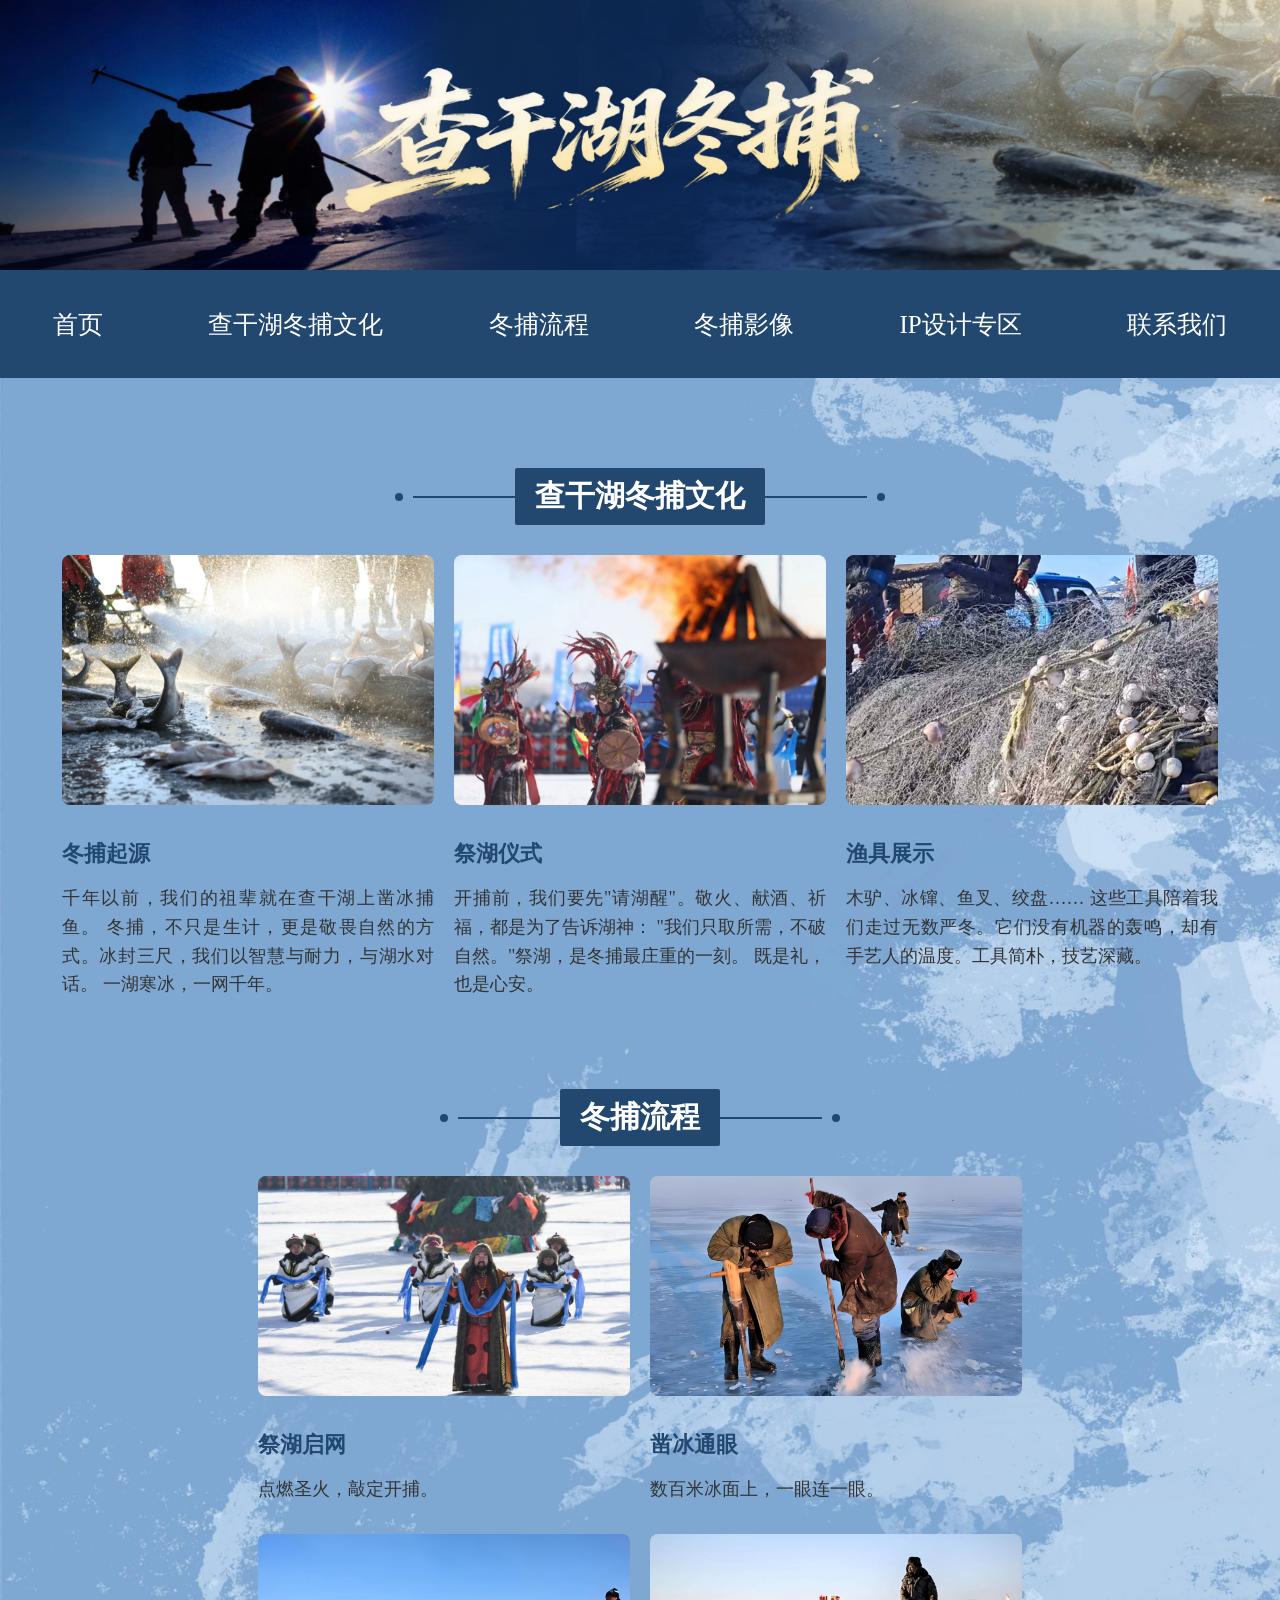
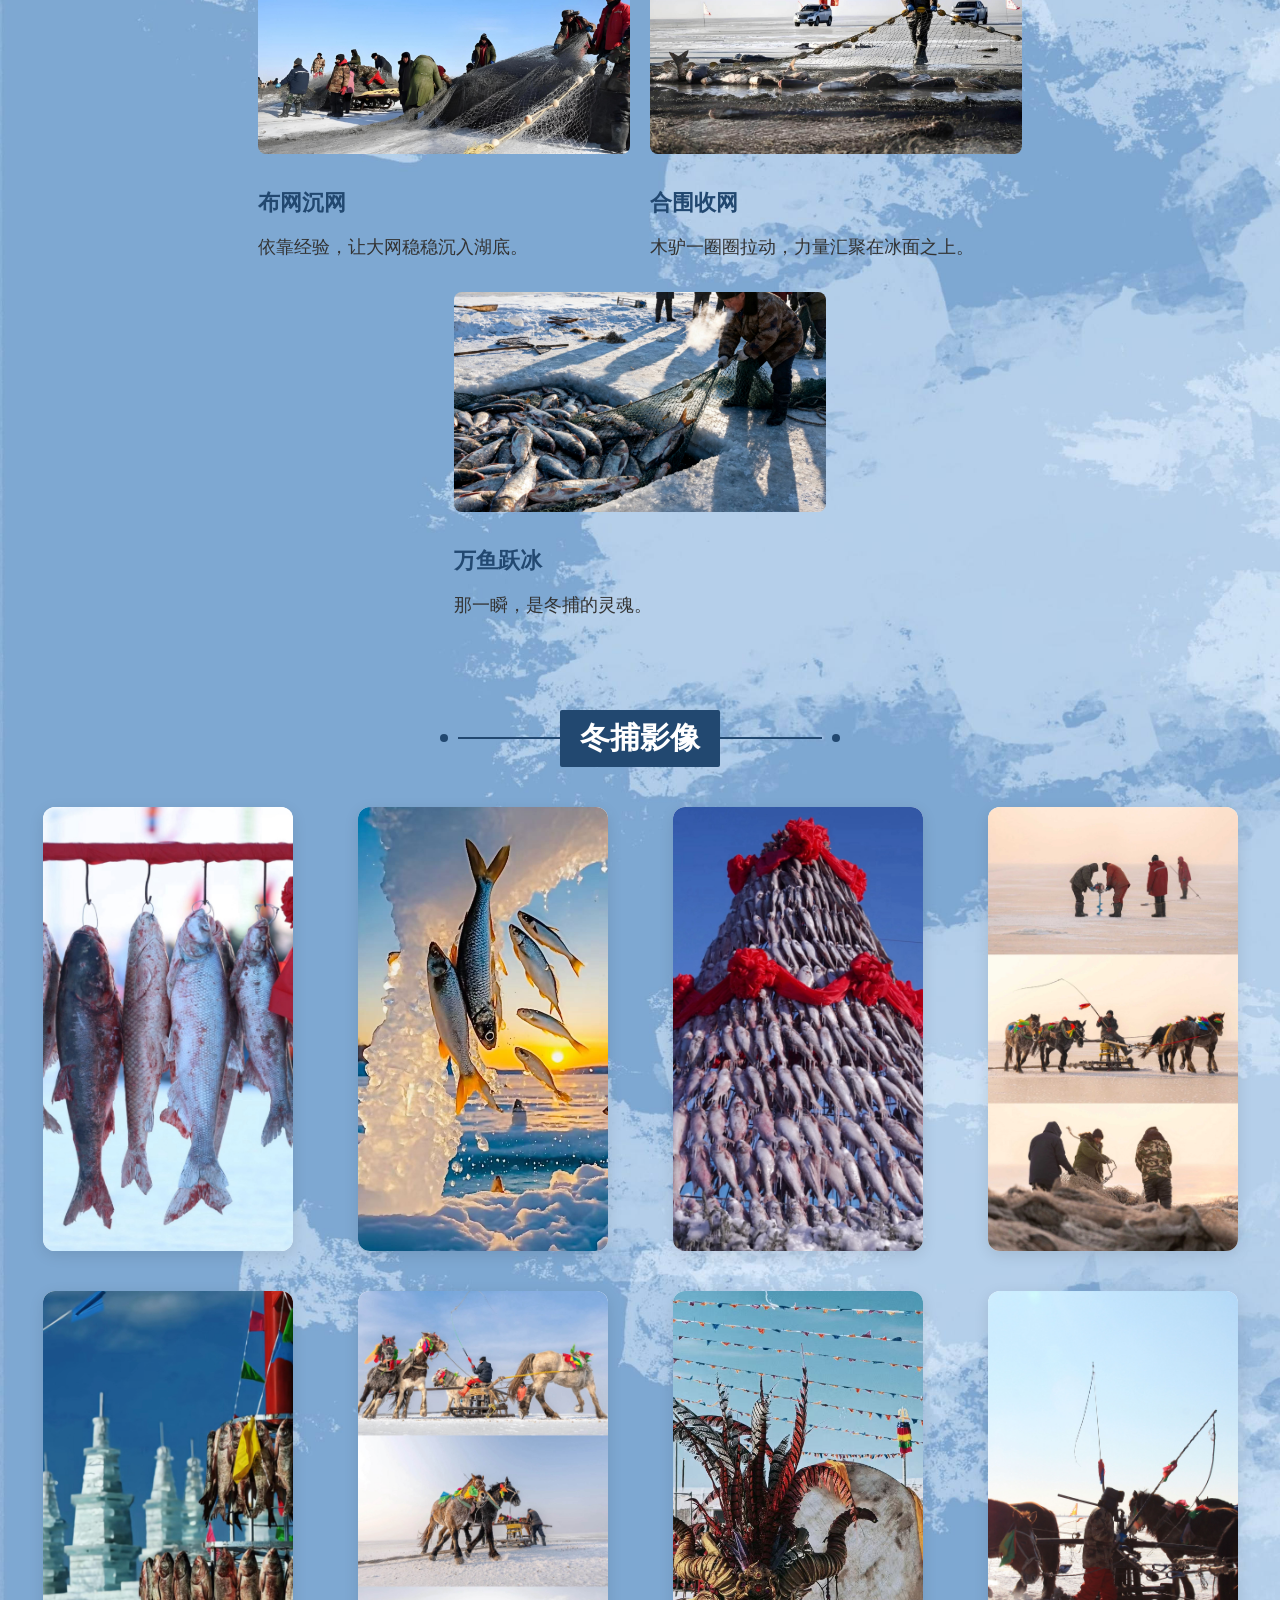
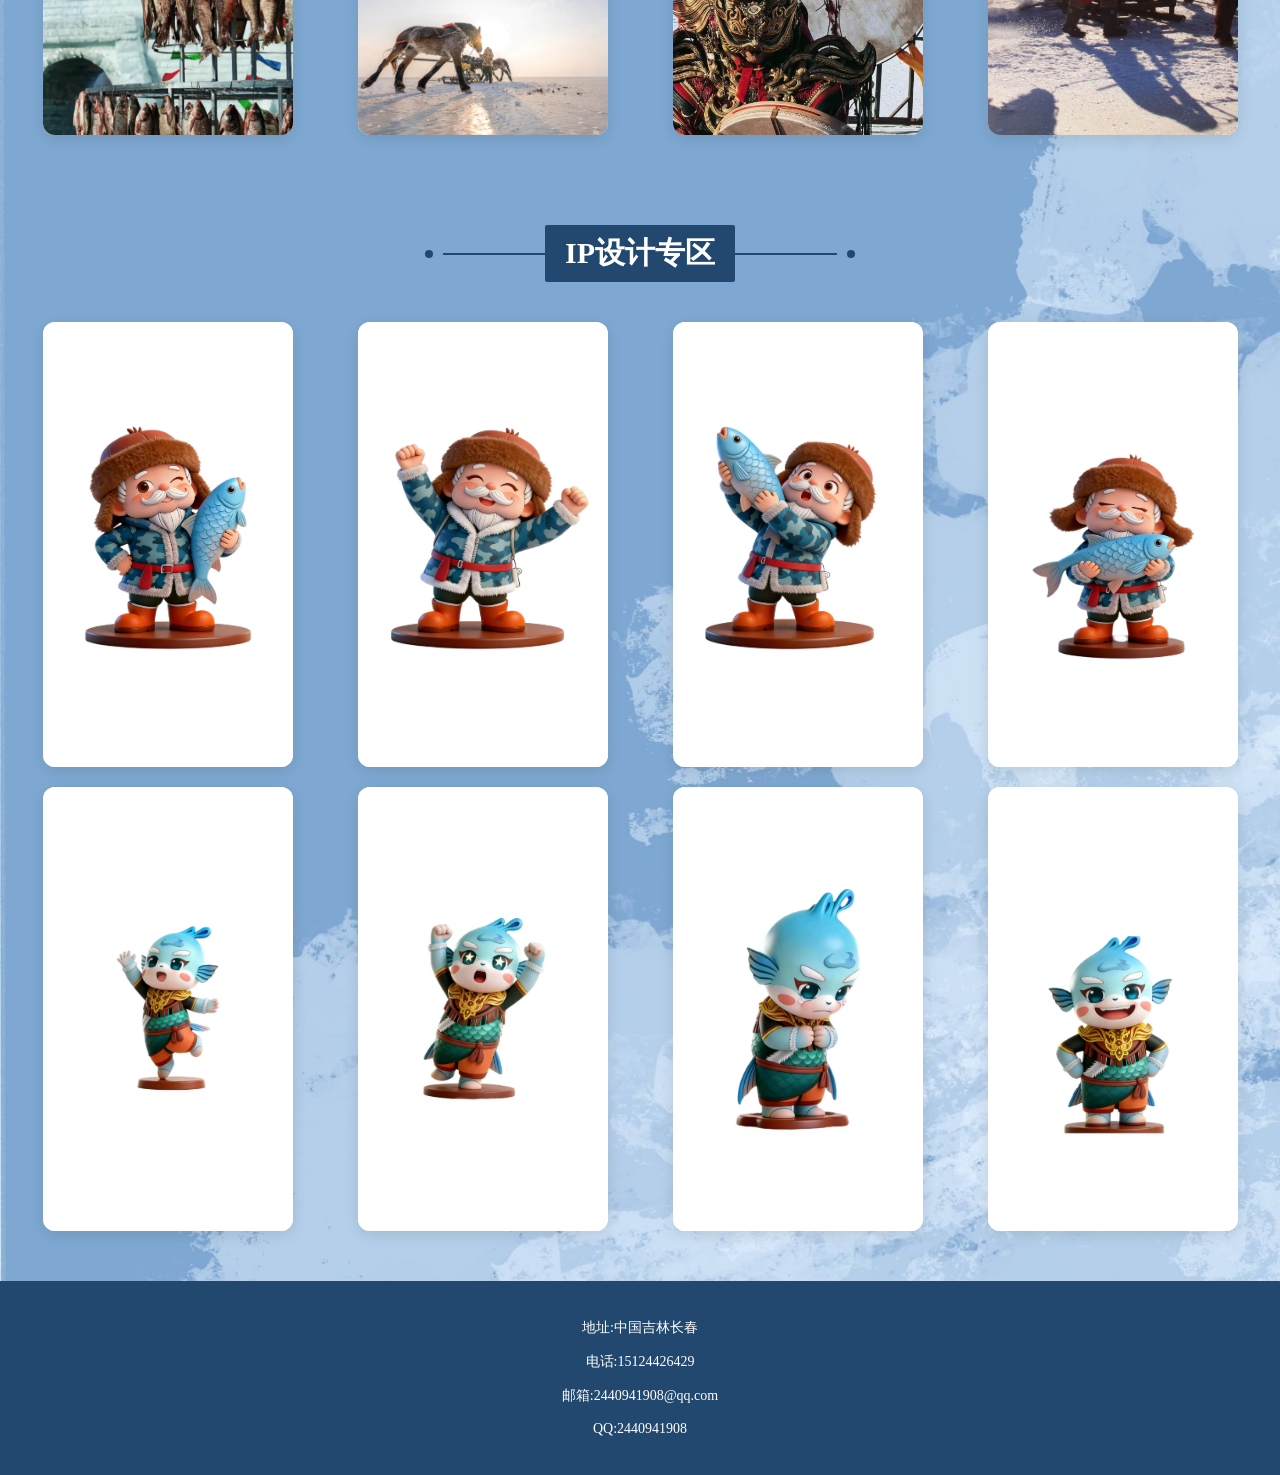
<file: index.html>
<!DOCTYPE html>
<html lang="en">
<head>
    <meta charset="UTF-8">
    <meta name="viewport" content="width=device-width, initial-scale=1.0">
    <title>Document</title>
    <link rel="stylesheet" href="css/demo.css">
    
</head>
<body>
    <!-- 网页顶部 -->
    <div class="top">
        <img src="pics/title.jpg" alt="">
    </div>
     
    <!-- 导航栏 -->
    <div class="navbar">
     <ul class="navlink">
        <li><a href="#">首页</a></li>
          <li><a href="webs/wenhua.html">查干湖冬捕文化</a></li>
            <li><a href="webs/liucheng.html">冬捕流程</a></li>
              <li><a href="webs/yingxiang.html">冬捕影像</a></li>
                <li><a href="webs/ip.html">IP设计专区</a></li>
                <li><a href="webs/contactus.html">联系我们</a></li>
       </ul>
       <img src="pics/navbtn.jpeg" alt="" class="menu-btn">
    </div>
    



    <!-- 冬捕文化 -->
     <div class="title">
        <div class="title-dot"></div>
        <div class="title-line"></div>
        <div class="title-content">查干湖冬捕文化</div>
        <div class="title-line"></div>
        <div class="title-dot"></div>
     </div>
        
     
    <div class="big-box">
        <div class="box">
        <img src="pics/冬捕起源.jpg" alt="" class="box-pic">
        <a href="#">冬捕起源</a>
        <div class="box-content">
            <p>千年以前，我们的祖辈就在查干湖上凿冰捕鱼。

冬捕，不只是生计，更是敬畏自然的方式。冰封三尺，我们以智慧与耐力，与湖水对话。
一湖寒冰，一网千年。</p>

        </div>
    </div>

    <div class="box">
        <img src="pics/祭湖仪式.jpg" alt="" class="box-pic">
        <a href="#">祭湖仪式</a>
        <div class="box-content"><p>开捕前，我们要先"请湖醒"。敬火、献酒、祈福，都是为了告诉湖神：
"我们只取所需，不破自然。"祭湖，是冬捕最庄重的一刻。
既是礼，也是心安。</p>
</div>
    </div>

    <div class="box">
        <img src="pics/渔具展示.jpg" alt="" class="box-pic">
        <a href="#">渔具展示</a>
        <div class="box-content"><p>木驴、冰镩、鱼叉、绞盘……
这些工具陪着我们走过无数严冬。它们没有机器的轰鸣，却有手艺人的温度。工具简朴，技艺深藏。</p>
</div>
    </div>
    </div>

    <!-- 冬捕流程 -->


     <div class="title" >
        <div class="title-dot"></div>
        <div class="title-line"></div>
        <div class="title-content">冬捕流程</div>
        <div class="title-line"></div>
        <div class="title-dot"></div>
     </div>
<div class="big-box">
        <div class="box-pro">
        <img src="pics/祭湖启网.jpg" alt="" class="box-pic">
        <a href="webs/liucheng1.html">祭湖启网</a>
        <div class="box-content">
            <p>点燃圣火，敲定开捕。</p>

        </div>
    </div>

    <div class="box-pro">
        <img src="pics/凿冰通眼.jpg" alt="" class="box-pic">
        <a href="webs/liucheng2.html">凿冰通眼</a>
        <div class="box-content"><p>数百米冰面上，一眼连一眼。</p>
</div>
    </div>

    </div>
    <div class="big-box">
        <div class="box-pro">
        <img src="pics/布网沉网.jpg" alt="" class="box-pic">
        <a href="webs/liucheng3.html">布网沉网</a>
        <div class="box-content"><p>依靠经验，让大网稳稳沉入湖底。</p>
</div>
    </div>

    <div class="box-pro">
        <img src="pics/收网.jpg" alt="" class="box-pic">
        <a href="webs/liucheng4.html">合围收网</a>
        <div class="box-content">
            <p>木驴一圈圈拉动，力量汇聚在冰面之上。</p>

        </div>
    </div>

    </div>
    <div class="big-box">

    <div class="box-pro">
        <img src="pics/万鱼跃冰.jpg" alt="" class="box-pic">
        <a href="webs/liucheng5.html">万鱼跃冰</a>
        <div class="box-content"><p>那一瞬，是冬捕的灵魂。</p>
</div>
    </div>



    </div>


<!-- 冬捕影像 -->
    <div class="title">
        <div class="title-dot"></div>
        <div class="title-line"></div>
        <div class="title-content">冬捕影像</div>
        <div class="title-line"></div>
        <div class="title-dot"></div>
     </div>


     <div class="video-box">
        <div class="vi"><img src="pics/vi1.jpg" alt="" loading="lazy"></div>
        <div class="vi"><img src="pics/vi2.jpg" alt="" loading="lazy"></div>
        <div class="vi"><img src="pics/vi3.jpg" alt="" loading="lazy"></div>
        <div class="vi"><img src="pics/v4.jpg" alt="" loading="lazy"></div>
        
     </div>
     <div class="video-box">
        <div class="vi"><img src="pics/v5.jpg" alt="" loading="lazy"></div>
        <div class="vi"><img src="pics/v6.jpg" alt="" loading="lazy"></div>
        <div class="vi"><img src="pics/v7.jpg" alt="" loading="lazy"></div>
        <div class="vi"><img src="pics/v8.jpg" alt="" loading="lazy"></div>
        
     </div>
       <div class="title">
        <div class="title-dot"></div>
        <div class="title-line"></div>
        <div class="title-content">IP设计专区</div>
        <div class="title-line"></div>
        <div class="title-dot"></div>
     </div>
     <div class="design">
        <div class="show">
            <img src="pics/翁1.jpg" alt="" loading="lazy">
        </div>
        <div class="show">
            <img src="pics/翁2.jpg" alt="" loading="lazy">
        </div>
        <div class="show">
            <img src="pics/翁3.jpg" alt="" loading="lazy">
        </div>
        <div class="show">
            <img src="pics/翁4.jpg" alt="" loading="lazy">
        </div>
        <div class="show">
            <img src="pics/鱼1.jpg" alt="" loading="lazy">
        </div>
        <div class="show">
            <img src="pics/鱼2.jpg" alt="" loading="lazy">
        </div>
        <div class="show">
            <img src="pics/鱼3.jpg" alt="" loading="lazy">
        </div>
        <div class="show">
            <img src="pics/鱼4.jpg" alt="" loading="lazy">
        </div>

     </div>

    <div class="footer">
        <div class="foot-content">
            <p>地址:中国吉林长春</p>
            <p>电话:15124426429</p>
            <p>邮箱:2440941908@qq.com</p>
            <p>QQ:2440941908</p>
        </div>
    </div>
    
    <script>
        document.addEventListener('DOMContentLoaded', function() {
            const menuBtn = document.querySelector('.menu-btn');
            const navlink = document.querySelector('.navlink');
            
            if (menuBtn && navlink) {
                menuBtn.addEventListener('click', function() {
                    navlink.classList.toggle('menu-btn');
                });
                
                const navLinks = document.querySelectorAll('.navlink a');
                navLinks.forEach(function(link) {
                    link.addEventListener('click', function() {
                        navlink.classList.remove('menu-btn');
                    });
                });
            }
        });
    </script>

</body>
</html>
</file>
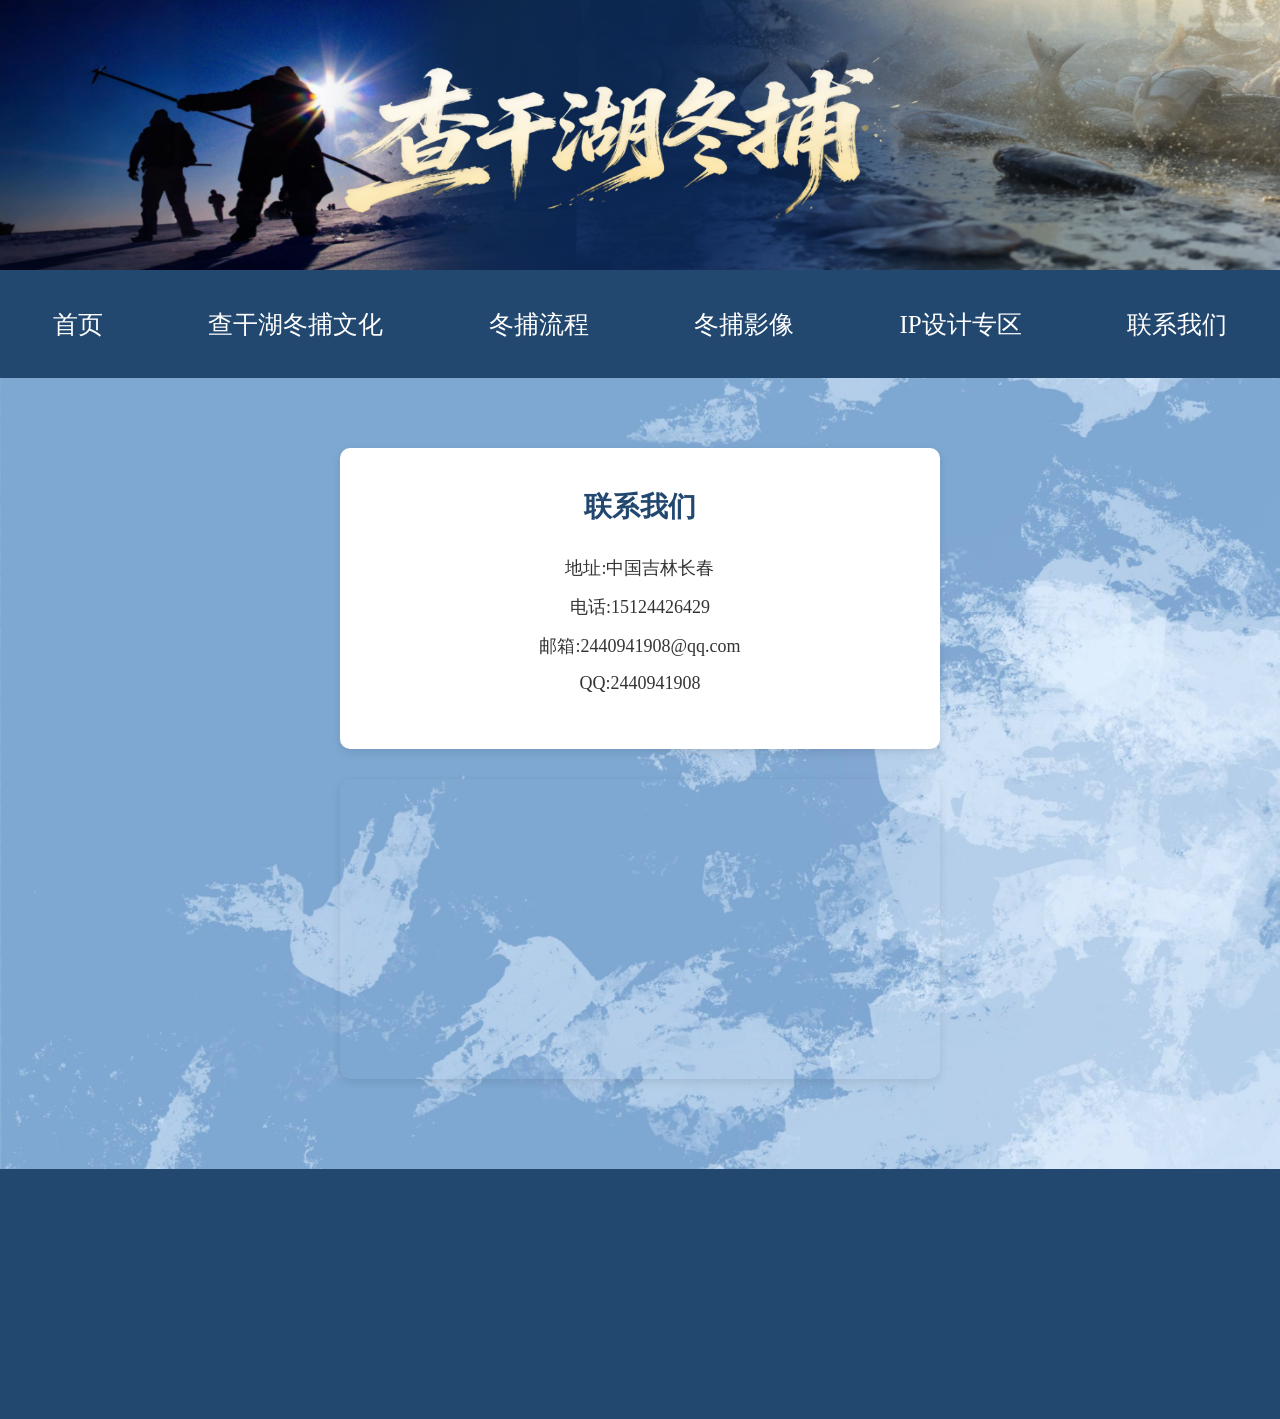
<file: webs/contactus.html>
<!DOCTYPE html>
<html lang="en">
<head>
    <meta charset="UTF-8">
    <meta name="viewport" content="width=device-width, initial-scale=1.0">
    <title>联系我们</title>
    <link rel="stylesheet" href="../css/demo.css">
    <link rel="stylesheet" href="../css/contactus.css">
</head>
<body>
    <!-- 网页顶部 -->
    <div class="top">
        <img src="../pics/title.jpg" alt="">
    </div>
     
    <!-- 导航栏 -->
    <div class="navbar">
     <ul class="navlink">
        <li><a href="../index.html">首页</a></li>
          <li><a href="wenhua.html">查干湖冬捕文化</a></li>
            <li><a href="liucheng.html">冬捕流程</a></li>
              <li><a href="yingxiang.html">冬捕影像</a></li>
                <li><a href="ip.html">IP设计专区</a></li>
                <li><a href="contactus.html">联系我们</a></li>
       </ul>
       <img src="../pics/navbtn.jpeg" alt="" class="menu-btn">
    </div>


    <!-- 联系我们内容 -->
    <div class="contact-content">
        <div class="contact-info">
            <h1>联系我们</h1>
            <h3>地址:中国吉林长春</h3>
            <h3>电话:15124426429</h3>
            <h3>邮箱:2440941908@qq.com</h3>
            <h3>QQ:2440941908</h3>
        </div>
        <div class="map-container">
            <iframe 
                src="https://map.baidu.com/?latlng=43.8288,125.4167&title=东北师范大学净月校区&content=吉林省长春市东北师范大学净月校区&output=embed" 
                frameborder="0" 
                scrolling="no" 
                marginheight="0" 
                marginwidth="0"
                class="map-iframe">
            </iframe>
        </div>
    </div>

    <div class="footer">
       
    </div>

    <script>
        document.addEventListener('DOMContentLoaded', function() {
            const menuBtn = document.querySelector('.menu-btn');
            const navlink = document.querySelector('.navlink');
            
            if (menuBtn && navlink) {
                menuBtn.addEventListener('click', function() {
                    navlink.classList.toggle('menu-btn');
                });
                
                const navLinks = document.querySelectorAll('.navlink a');
                navLinks.forEach(function(link) {
                    link.addEventListener('click', function() {
                        navlink.classList.remove('menu-btn');
                    });
                });
            }
        });
    </script>
</body>
</html>
</file>
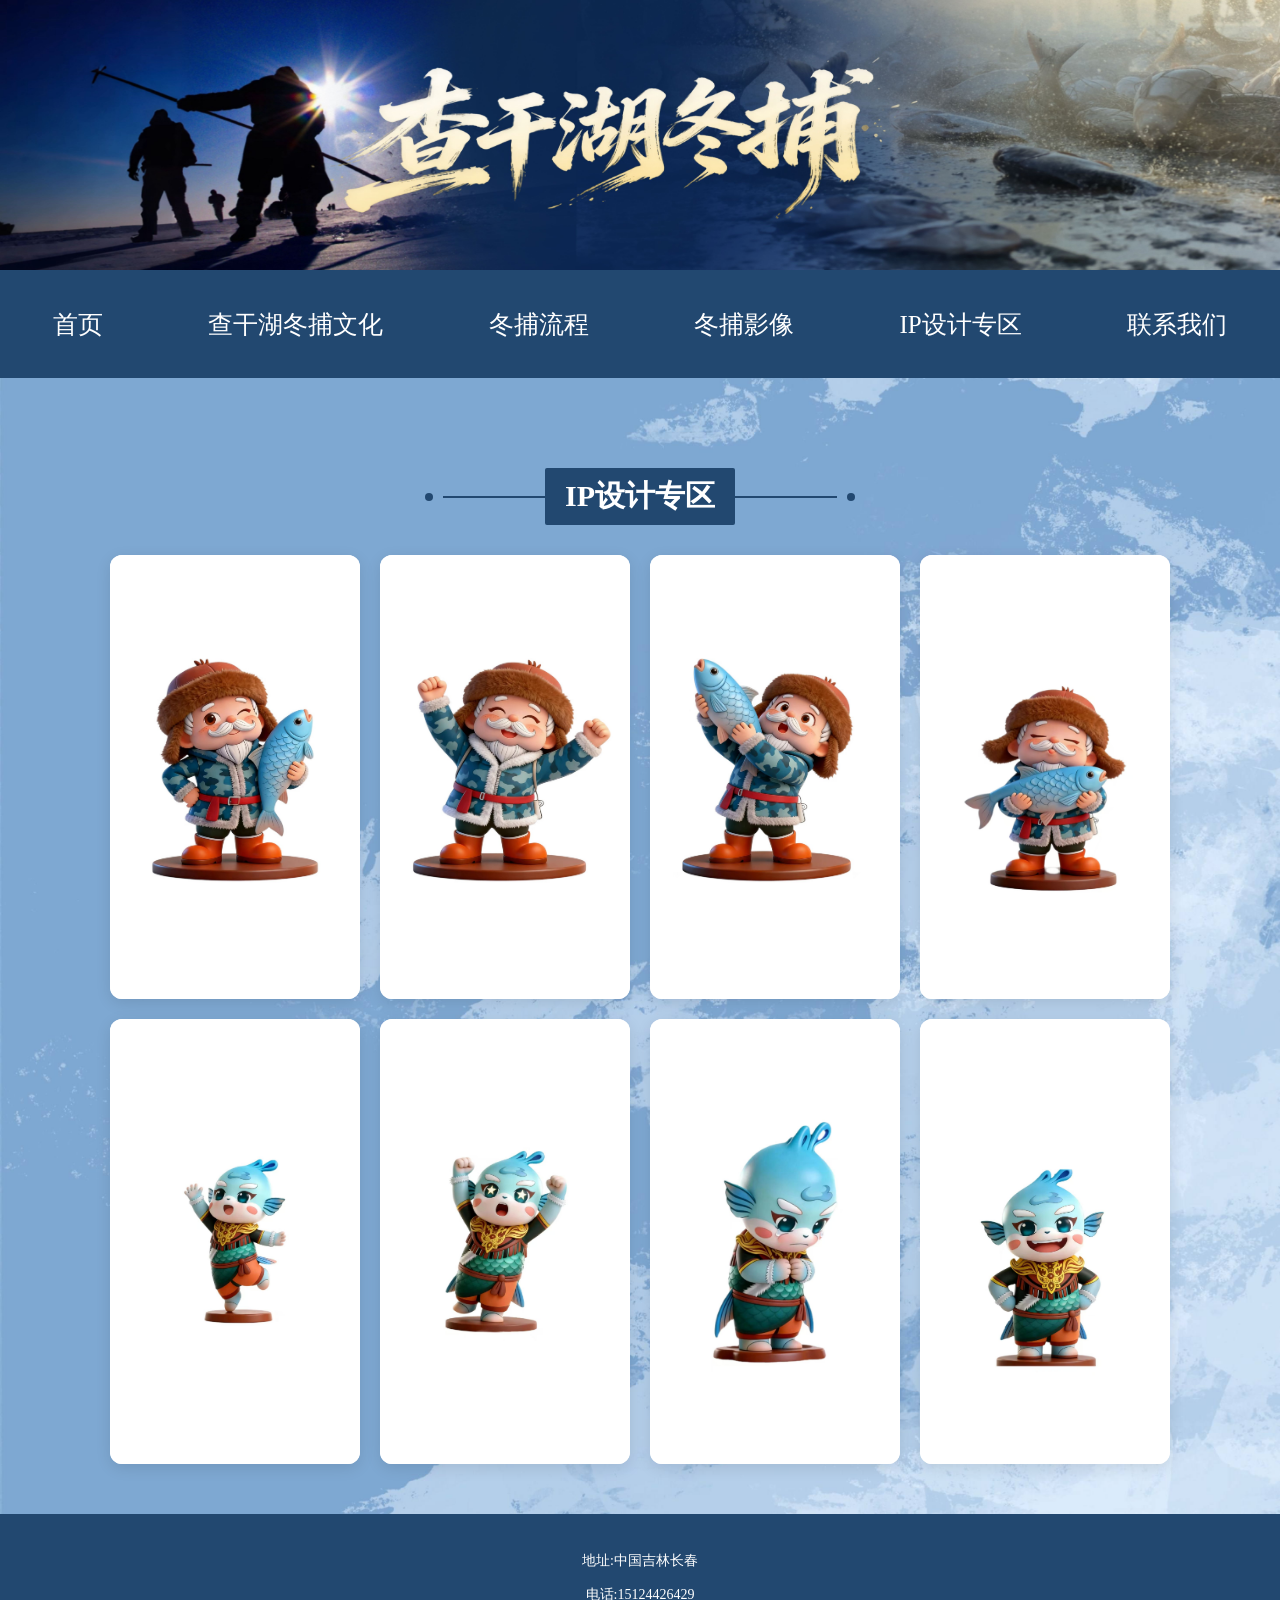
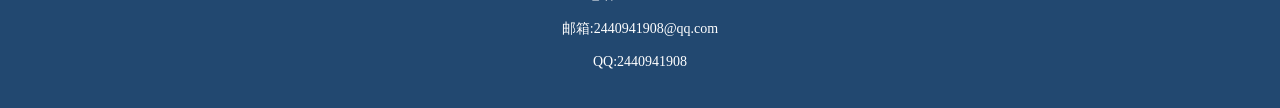
<file: webs/ip.html>
<!DOCTYPE html>
<html lang="en">
<head>
    <meta charset="UTF-8">
    <meta name="viewport" content="width=device-width, initial-scale=1.0">
    <title>IP设计专区</title>
    <link rel="stylesheet" href="../css/demo.css">
    <link rel="stylesheet" href="../css/ip.css">
</head>
<body>
    <!-- 网页顶部 -->
    <div class="top">
        <img src="../pics/title.jpg" alt="">
    </div>
     
    <!-- 导航栏 -->
    <div class="navbar">
     <ul class="navlink">
        <li><a href="../index.html">首页</a></li>
          <li><a href="wenhua.html">查干湖冬捕文化</a></li>
            <li><a href="liucheng.html">冬捕流程</a></li>
              <li><a href="yingxiang.html">冬捕影像</a></li>
                <li><a href="ip.html">IP设计专区</a></li>
                <li><a href="contactus.html">联系我们</a></li>
       </ul>
       <img src="../pics/navbtn.jpeg" alt="" class="menu-btn">
    </div>
    <!--副标题-->
     <div class="title">
        <div class="title-dot"></div>
        <div class="title-line"></div>
        <div class="title-content">IP设计专区</div>
        <div class="title-line"></div>
        <div class="title-dot"></div>
     </div>

    <!-- IP设计专区内容 -->
     <div class="design">
        <div class="show">
            <img src="../pics/翁1.jpg" alt="" loading="lazy">
        </div>
        <div class="show">
            <img src="../pics/翁2.jpg" alt="" loading="lazy">
        </div>
        <div class="show">
            <img src="../pics/翁3.jpg" alt="" loading="lazy">
        </div>
        <div class="show">
            <img src="../pics/翁4.jpg" alt="" loading="lazy">
        </div>
        <div class="show">
            <img src="../pics/鱼1.jpg" alt="" loading="lazy">
        </div>
        <div class="show">
            <img src="../pics/鱼2.jpg" alt="" loading="lazy">
        </div>
        <div class="show">
            <img src="../pics/鱼3.jpg" alt="" loading="lazy">
        </div>
        <div class="show">
            <img src="../pics/鱼4.jpg" alt="" loading="lazy">
        </div>
    </div>

    <div class="footer">
        <div class="foot-content">
            <p>地址:中国吉林长春</p>
            <p>电话:15124426429</p>
            <p>邮箱:2440941908@qq.com</p>
            <p>QQ:2440941908</p>
        </div>
    </div>

    <script>
        document.addEventListener('DOMContentLoaded', function() {
            const menuBtn = document.querySelector('.menu-btn');
            const navlink = document.querySelector('.navlink');
            
            if (menuBtn && navlink) {
                menuBtn.addEventListener('click', function() {
                    navlink.classList.toggle('menu-btn');
                });
                
                const navLinks = document.querySelectorAll('.navlink a');
                navLinks.forEach(function(link) {
                    link.addEventListener('click', function() {
                        navlink.classList.remove('menu-btn');
                    });
                });
            }
        });
    </script>
</body>
</html>
</file>
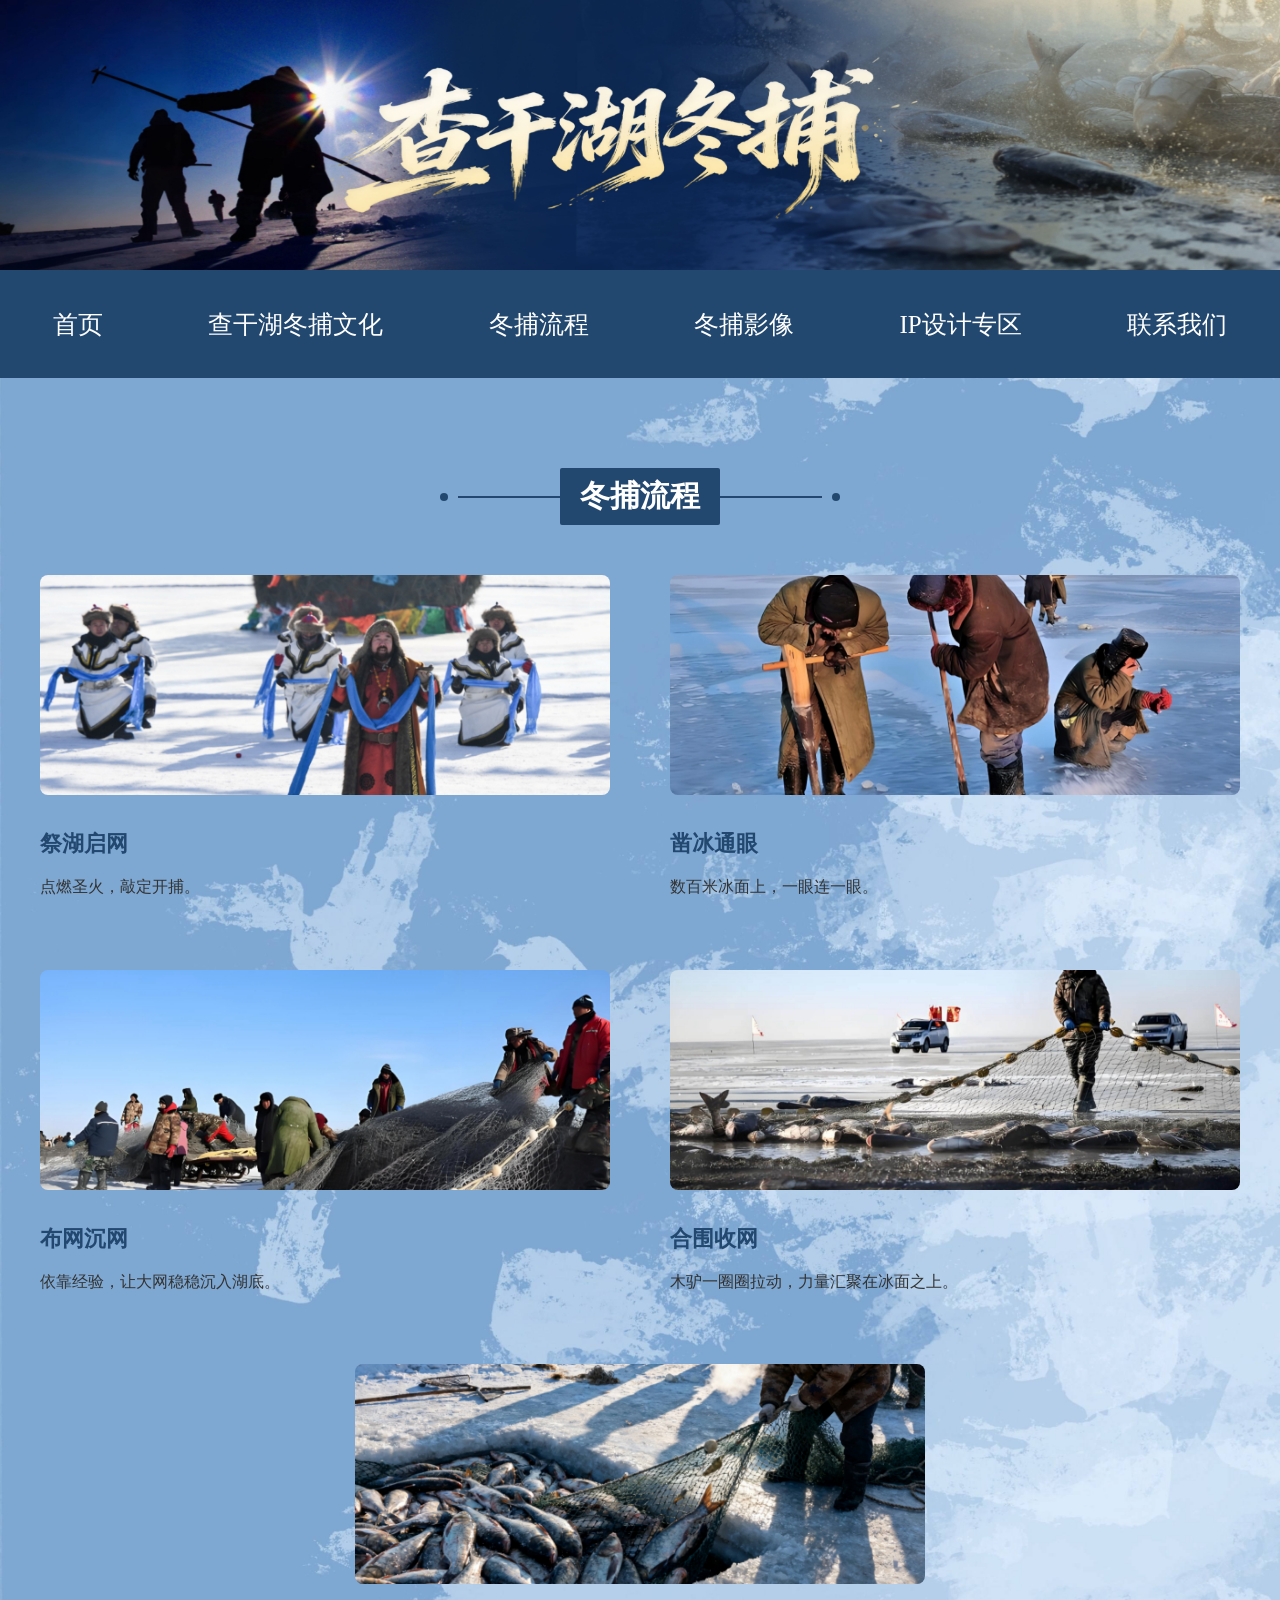
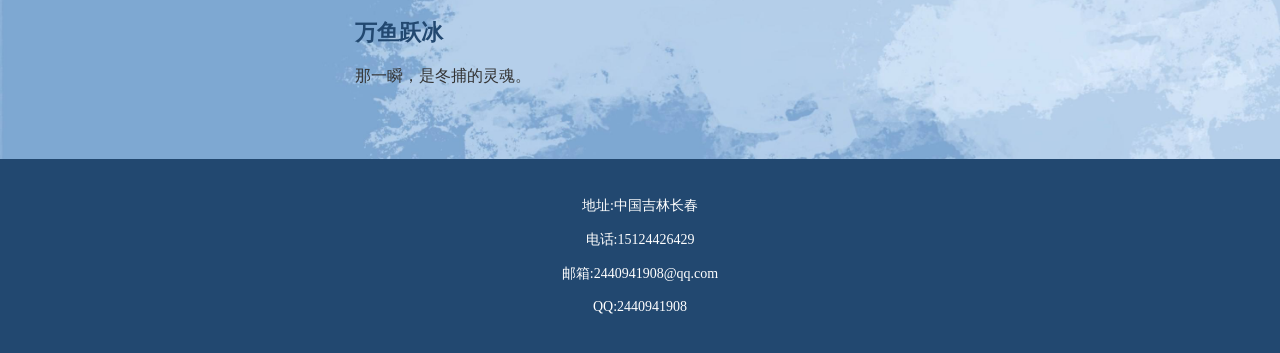
<file: webs/liucheng.html>
<!DOCTYPE html>
<html lang="en">
<head>
    <meta charset="UTF-8">
    <meta name="viewport" content="width=device-width, initial-scale=1.0">
    <title>冬捕流程</title>
    <link rel="stylesheet" href="../css/demo.css">
    <link rel="stylesheet" href="../css/lc.css">
</head>
<body>
    <!-- 网页顶部 -->
    <div class="top">
        <img src="../pics/title.jpg" alt="">
    </div>
     
    <!-- 导航栏 -->
    <div class="navbar">
     <ul class="navlink">
        <li><a href="../index.html">首页</a></li>
          <li><a href="wenhua.html">查干湖冬捕文化</a></li>
            <li><a href="liucheng.html">冬捕流程</a></li>
              <li><a href="yingxiang.html">冬捕影像</a></li>
                <li><a href="ip.html">IP设计专区</a></li>
                <li><a href="contactus.html">联系我们</a></li>
       </ul>
       <img src="../pics/navbtn.jpeg" alt="" class="menu-btn">
    </div>
    <!--副标题-->
     <div class="title">
        <div class="title-dot"></div>
        <div class="title-line"></div>
        <div class="title-content">冬捕流程</div>
        <div class="title-line"></div>
        <div class="title-dot"></div>
     </div>

    <!-- 冬捕流程内容 -->
    <div class="big-box">
        <div class="box-pro">
            <img src="../pics/祭湖启网.jpg" alt="" class="box-pic" loading="lazy">
            <a href="liucheng1.html">祭湖启网</a>
            <div class="box-content">
                <p>点燃圣火，敲定开捕。</p>
            </div>
        </div>

        <div class="box-pro">
            <img src="../pics/凿冰通眼.jpg" alt="" class="box-pic" loading="lazy">
            <a href="liucheng2.html">凿冰通眼</a>
            <div class="box-content">
                <p>数百米冰面上，一眼连一眼。</p>
            </div>
        </div>
    </div>
    
    <div class="big-box">
        <div class="box-pro">
            <img src="../pics/布网沉网.jpg" alt="" class="box-pic" loading="lazy">
            <a href="liucheng3.html">布网沉网</a>
            <div class="box-content">
                <p>依靠经验，让大网稳稳沉入湖底。</p>
            </div>
        </div>

        <div class="box-pro">
            <img src="../pics/收网.jpg" alt="" class="box-pic" loading="lazy">
            <a href="liucheng4.html">合围收网</a>
            <div class="box-content">
                <p>木驴一圈圈拉动，力量汇聚在冰面之上。</p>
            </div>
        </div>
    </div>
    
    <div class="big-box">
        <div class="box-pro">
            <img src="../pics/万鱼跃冰.jpg" alt="" class="box-pic" loading="lazy">
            <a href="liucheng5.html">万鱼跃冰</a>
            <div class="box-content">
                <p>那一瞬，是冬捕的灵魂。</p>
            </div>
        </div>
    </div>
    


    <div class="footer">
        <div class="foot-content">
            <p>地址:中国吉林长春</p>
            <p>电话:15124426429</p>
            <p>邮箱:2440941908@qq.com</p>
            <p>QQ:2440941908</p>
        </div>
    </div>

    <script>
        document.addEventListener('DOMContentLoaded', function() {
            const menuBtn = document.querySelector('.menu-btn');
            const navlink = document.querySelector('.navlink');
            
            if (menuBtn && navlink) {
                menuBtn.addEventListener('click', function() {
                    navlink.classList.toggle('menu-btn');
                });
                
                const navLinks = document.querySelectorAll('.navlink a');
                navLinks.forEach(function(link) {
                    link.addEventListener('click', function() {
                        navlink.classList.remove('menu-btn');
                    });
                });
            }
        });
    </script>
</body>
</html>
</file>
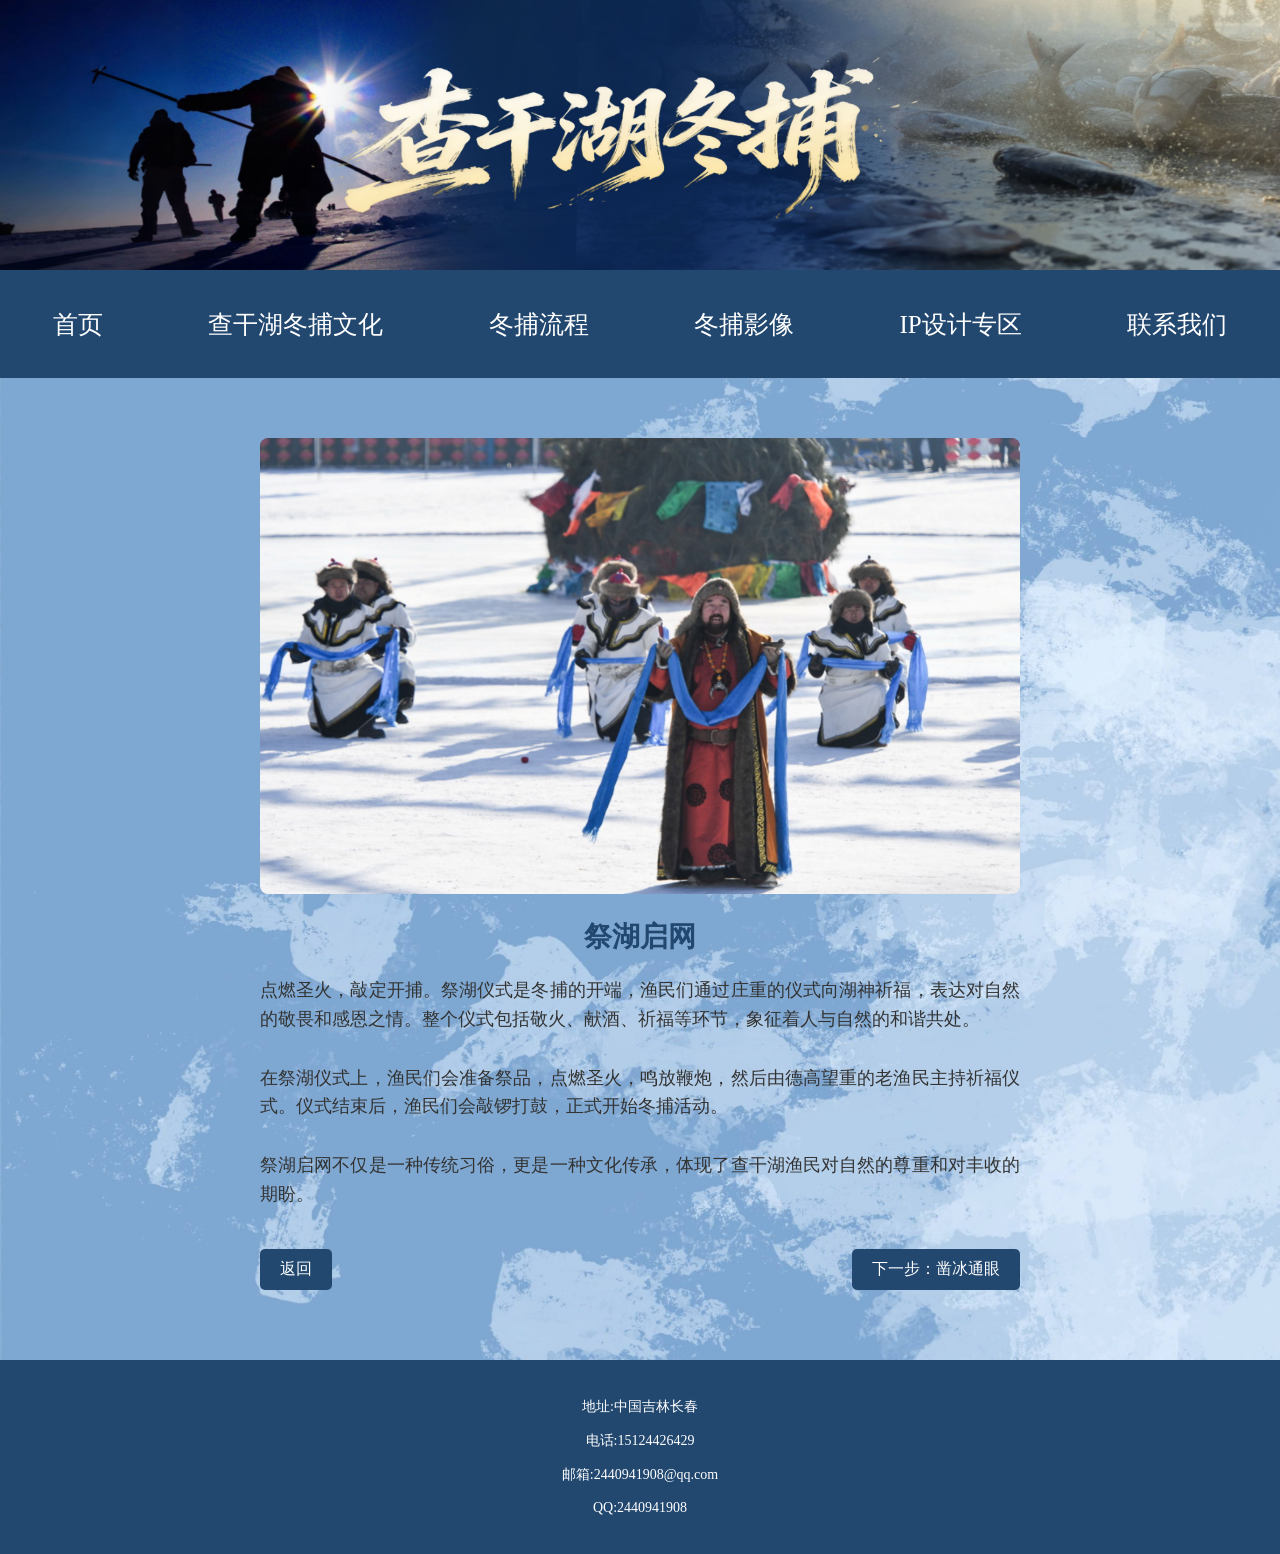
<file: webs/liucheng1.html>
<!DOCTYPE html>
<html lang="en">
<head>
    <meta charset="UTF-8">
    <meta name="viewport" content="width=device-width, initial-scale=1.0">
    <title>冬捕流程 - 祭湖启网</title>
    <link rel="stylesheet" href="../css/demo.css">
    <link rel="stylesheet" href="../css/lc.css">
    <style>
        .step-container {
            max-width: 800px;
            margin: 40px auto;
            padding: 20px;
            background-color: transparent;
            border-radius: 10px;
            box-shadow: none;
        }
        .step-content {
            text-align: center;
        }
        .step-content img {
            max-width: 100%;
            height: auto;
            border-radius: 8px;
            margin-bottom: 20px;
        }
        .step-content h2 {
            color: #224870;
            margin-bottom: 20px;
            font-size: 28px;
        }
        .step-content p {
            font-size: 18px;
            line-height: 1.6;
            color: #333;
            text-align: justify;
            margin-bottom: 30px;
        }
        .btn-container {
            display: flex;
            justify-content: space-between;
            margin-top: 40px;
        }
        .btn {
            padding: 10px 20px;
            background-color: #224870;
            color: white;
            text-decoration: none;
            border-radius: 5px;
            font-size: 16px;
            transition: background-color 0.3s ease;
        }
        .btn:hover {
            background-color: #1a365d;
        }

    </style>
</head>
<body>
    <!-- 网页顶部 -->
    <div class="top">
        <img src="../pics/title.jpg" alt="">
    </div>
    
    <!-- 导航栏 -->
    <div class="navbar">
     <ul class="navlink">
        <li><a href="../index.html">首页</a></li>
          <li><a href="wenhua.html">查干湖冬捕文化</a></li>
            <li><a href="liucheng.html">冬捕流程</a></li>
              <li><a href="yingxiang.html">冬捕影像</a></li>
                <li><a href="ip.html">IP设计专区</a></li>
                <li><a href="contactus.html">联系我们</a></li>
       </ul>
       <img src="../pics/navbtn.jpeg" alt="" class="menu-btn">
    </div>
    <!--副标题-->


    <!-- 步骤内容 -->
    <div class="step-container">
        <div class="step-content">
            <img src="../pics/祭湖启网.jpg" alt="祭湖启网" loading="lazy">
            <h2>祭湖启网</h2>
            <p>点燃圣火，敲定开捕。祭湖仪式是冬捕的开端，渔民们通过庄重的仪式向湖神祈福，表达对自然的敬畏和感恩之情。整个仪式包括敬火、献酒、祈福等环节，象征着人与自然的和谐共处。</p>
            <p>在祭湖仪式上，渔民们会准备祭品，点燃圣火，鸣放鞭炮，然后由德高望重的老渔民主持祈福仪式。仪式结束后，渔民们会敲锣打鼓，正式开始冬捕活动。</p>
            <p>祭湖启网不仅是一种传统习俗，更是一种文化传承，体现了查干湖渔民对自然的尊重和对丰收的期盼。</p>
        </div>
        <div class="btn-container">
            <a href="liucheng.html" class="btn">返回</a>
            <a href="liucheng2.html" class="btn">下一步：凿冰通眼</a>
        </div>
    </div>

    <div class="footer">
        <div class="foot-content">
            <p>地址:中国吉林长春</p>
            <p>电话:15124426429</p>
            <p>邮箱:2440941908@qq.com</p>
            <p>QQ:2440941908</p>
        </div>
    </div>

    <script>
        document.addEventListener('DOMContentLoaded', function() {
            const menuBtn = document.querySelector('.menu-btn');
            const navlink = document.querySelector('.navlink');
            
            if (menuBtn && navlink) {
                menuBtn.addEventListener('click', function() {
                    navlink.classList.toggle('menu-btn');
                });
                
                const navLinks = document.querySelectorAll('.navlink a');
                navLinks.forEach(function(link) {
                    link.addEventListener('click', function() {
                        navlink.classList.remove('menu-btn');
                    });
                });
            }
        });
    </script>
</body>
</html>
</file>
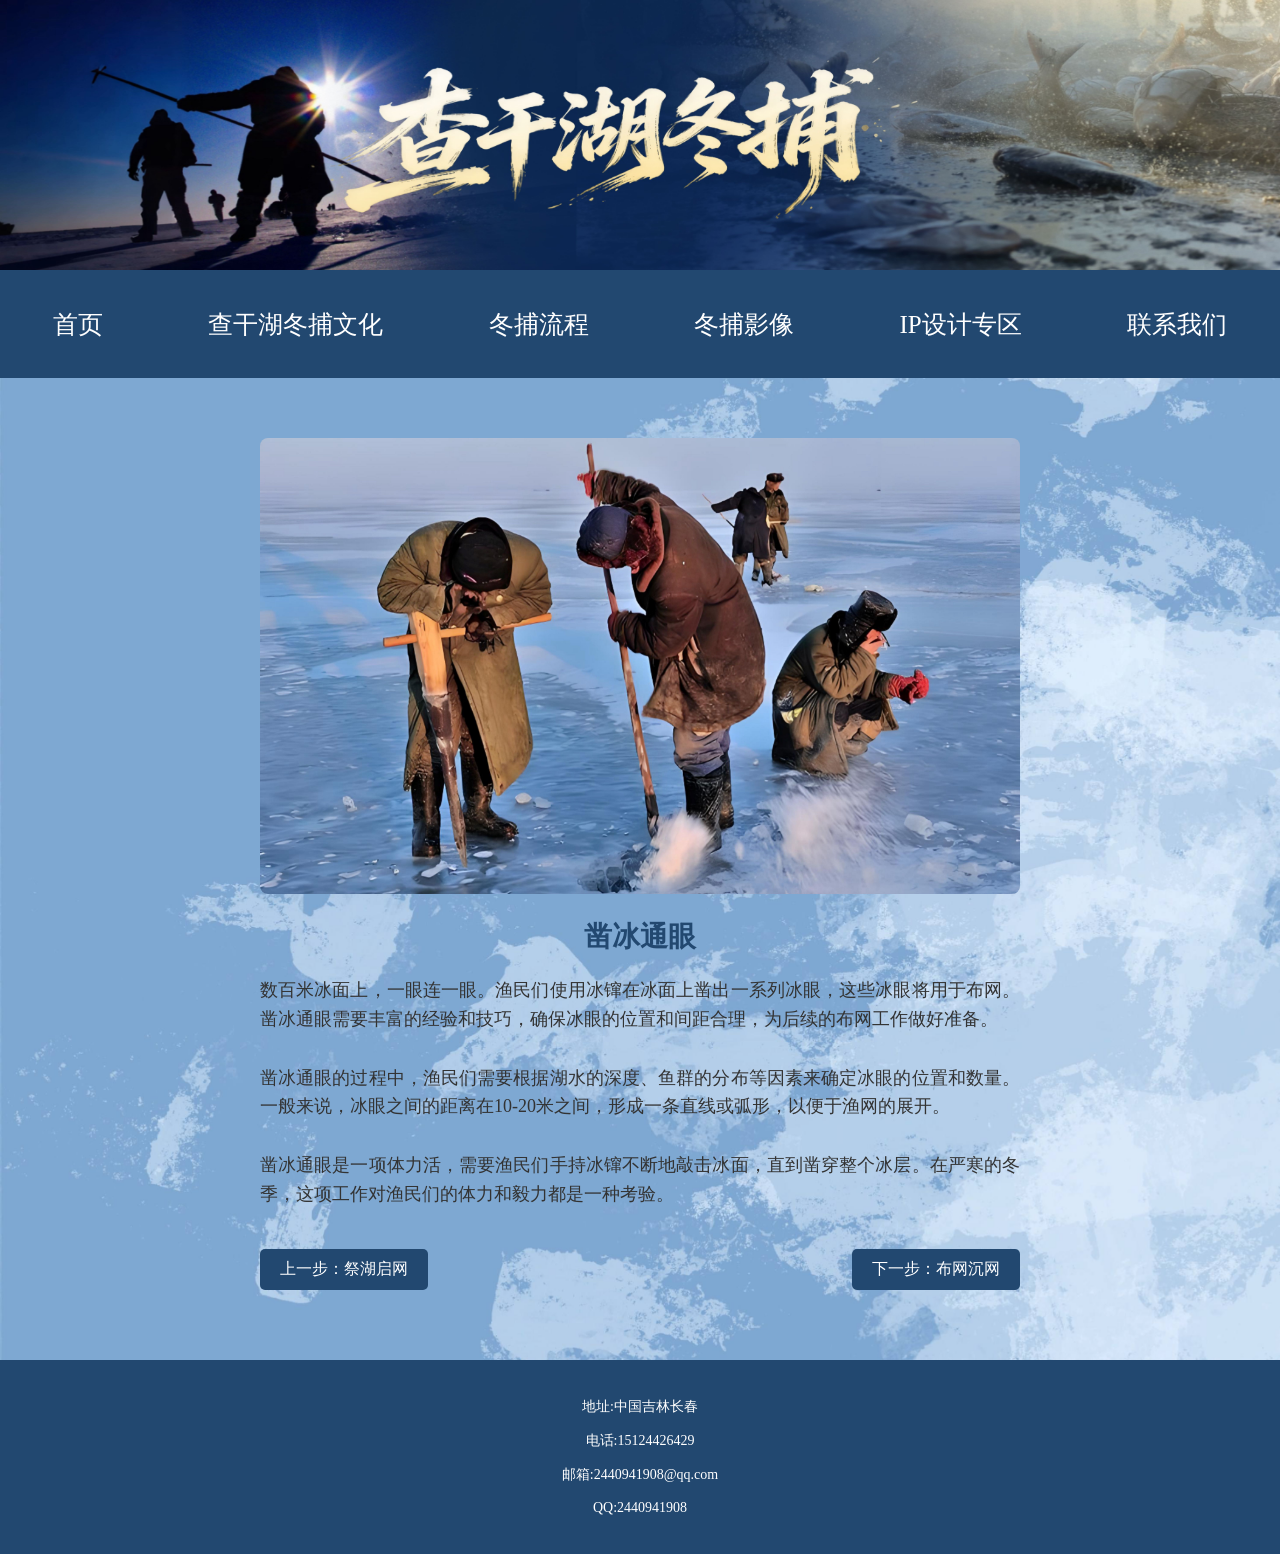
<file: webs/liucheng2.html>
<!DOCTYPE html>
<html lang="en">
<head>
    <meta charset="UTF-8">
    <meta name="viewport" content="width=device-width, initial-scale=1.0">
    <title>冬捕流程 - 凿冰通眼</title>
    <link rel="stylesheet" href="../css/demo.css">
    <link rel="stylesheet" href="../css/lc.css">
    <style>
        .step-container {
            max-width: 800px;
            margin: 40px auto;
            padding: 20px;
            background-color: transparent;
            border-radius: 10px;
            box-shadow: none;
        }
        .step-content {
            text-align: center;
        }
        .step-content img {
            max-width: 100%;
            height: auto;
            border-radius: 8px;
            margin-bottom: 20px;
        }
        .step-content h2 {
            color: #224870;
            margin-bottom: 20px;
            font-size: 28px;
        }
        .step-content p {
            font-size: 18px;
            line-height: 1.6;
            color: #333;
            text-align: justify;
            margin-bottom: 30px;
        }
        .btn-container {
            display: flex;
            justify-content: space-between;
            margin-top: 40px;
        }
        .btn {
            padding: 10px 20px;
            background-color: #224870;
            color: white;
            text-decoration: none;
            border-radius: 5px;
            font-size: 16px;
            transition: background-color 0.3s ease;
        }
        .btn:hover {
            background-color: #1a365d;
        }
        .btn-home {
            background-color: #4CAF50;
        }
        .btn-home:hover {
            background-color: #45a049;
        }
    </style>
</head>
<body>
    <!-- 网页顶部 -->
    <div class="top">
        <img src="../pics/title.jpg" alt="">
    </div>
    
    <!-- 导航栏 -->
    <div class="navbar">
     <ul class="navlink">
        <li><a href="../index.html">首页</a></li>
          <li><a href="wenhua.html">查干湖冬捕文化</a></li>
            <li><a href="liucheng.html">冬捕流程</a></li>
              <li><a href="yingxiang.html">冬捕影像</a></li>
                <li><a href="ip.html">IP设计专区</a></li>
                <li><a href="contactus.html">联系我们</a></li>
       </ul>
       <img src="../pics/navbtn.jpeg" alt="" class="menu-btn">
    </div>
    <!--副标题-->


    <!-- 步骤内容 -->
    <div class="step-container">
        <div class="step-content">
            <img src="../pics/凿冰通眼.jpg" alt="凿冰通眼" loading="lazy">
            <h2>凿冰通眼</h2>
            <p>数百米冰面上，一眼连一眼。渔民们使用冰镩在冰面上凿出一系列冰眼，这些冰眼将用于布网。凿冰通眼需要丰富的经验和技巧，确保冰眼的位置和间距合理，为后续的布网工作做好准备。</p>
            <p>凿冰通眼的过程中，渔民们需要根据湖水的深度、鱼群的分布等因素来确定冰眼的位置和数量。一般来说，冰眼之间的距离在10-20米之间，形成一条直线或弧形，以便于渔网的展开。</p>
            <p>凿冰通眼是一项体力活，需要渔民们手持冰镩不断地敲击冰面，直到凿穿整个冰层。在严寒的冬季，这项工作对渔民们的体力和毅力都是一种考验。</p>
        </div>
        <div class="btn-container">
            <a href="liucheng1.html" class="btn">上一步：祭湖启网</a>
            <a href="liucheng3.html" class="btn">下一步：布网沉网</a>
        </div>
    </div>

    <div class="footer">
        <div class="foot-content">
            <p>地址:中国吉林长春</p>
            <p>电话:15124426429</p>
            <p>邮箱:2440941908@qq.com</p>
            <p>QQ:2440941908</p>
        </div>
    </div>

    <script>
        document.addEventListener('DOMContentLoaded', function() {
            const menuBtn = document.querySelector('.menu-btn');
            const navlink = document.querySelector('.navlink');
            
            if (menuBtn && navlink) {
                menuBtn.addEventListener('click', function() {
                    navlink.classList.toggle('menu-btn');
                });
                
                const navLinks = document.querySelectorAll('.navlink a');
                navLinks.forEach(function(link) {
                    link.addEventListener('click', function() {
                        navlink.classList.remove('menu-btn');
                    });
                });
            }
        });
    </script>
</body>
</html>
</file>
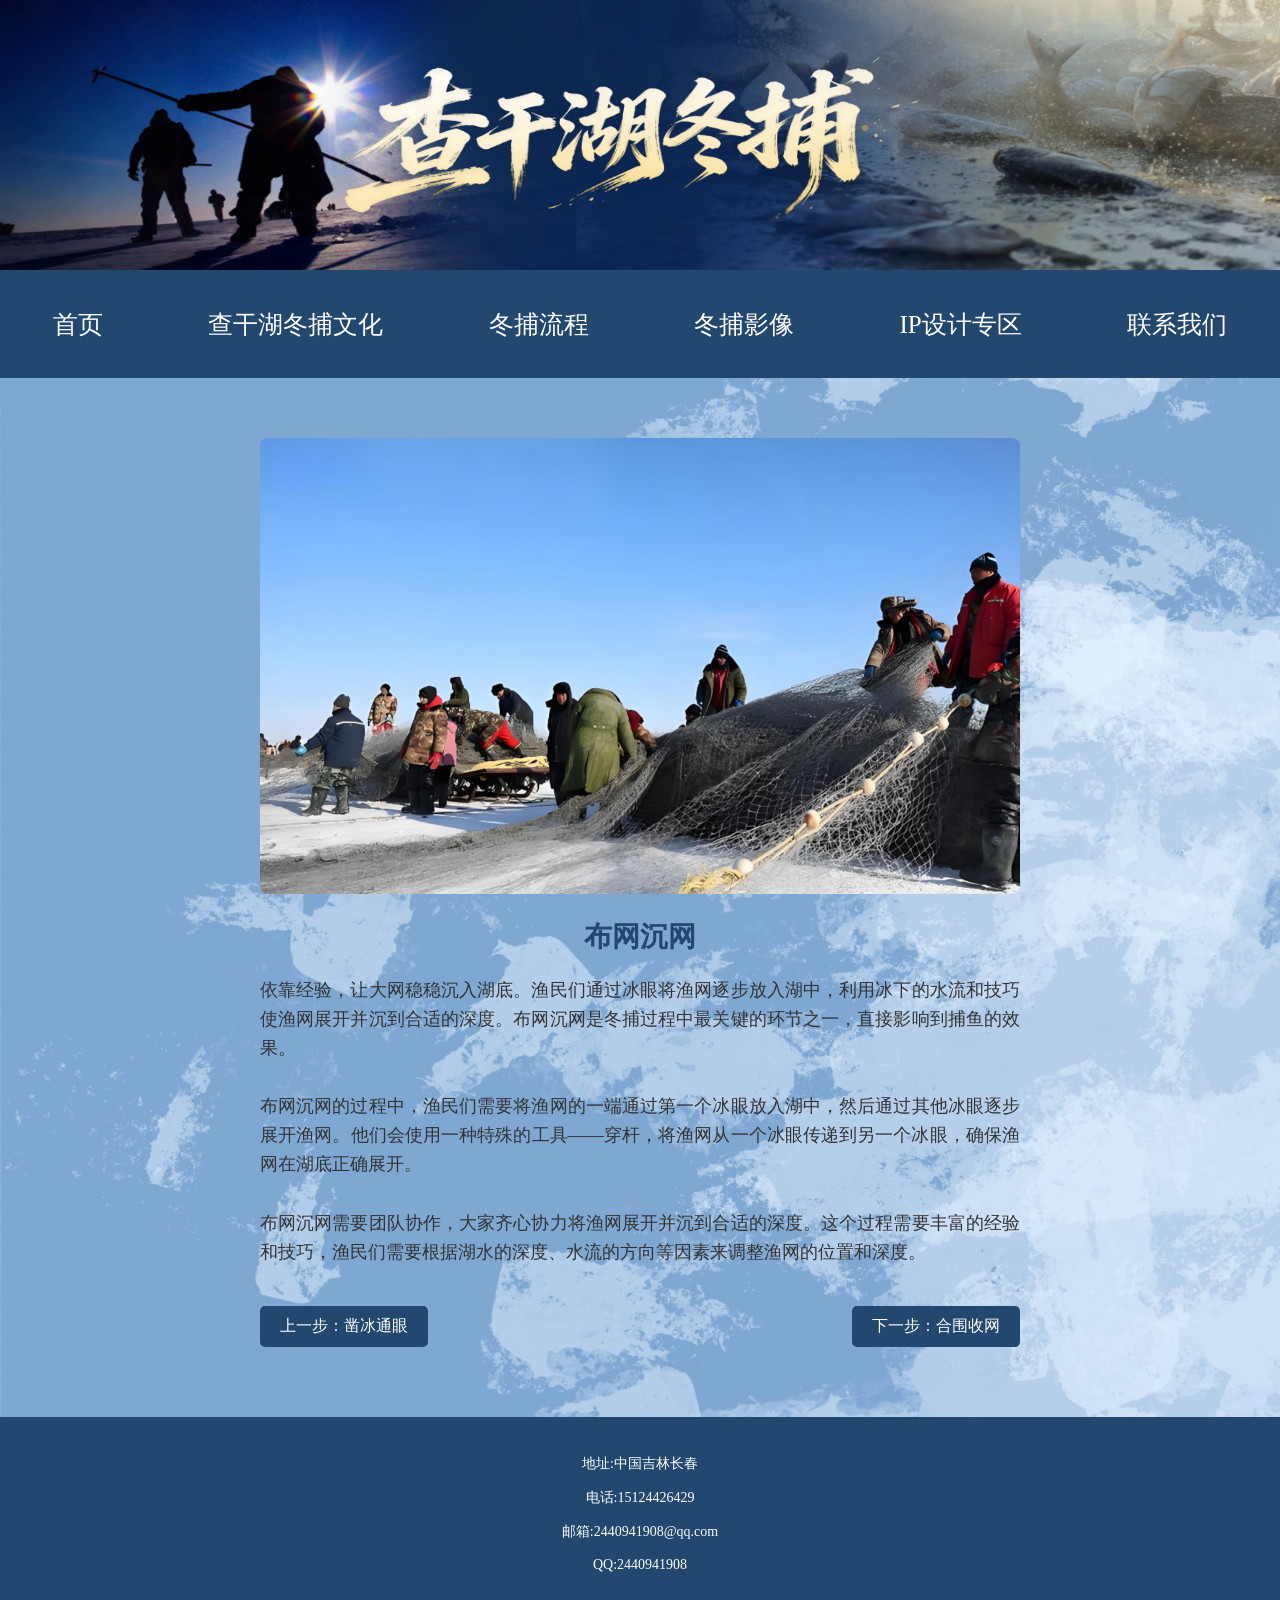
<file: webs/liucheng3.html>
<!DOCTYPE html>
<html lang="en">
<head>
    <meta charset="UTF-8">
    <meta name="viewport" content="width=device-width, initial-scale=1.0">
    <title>冬捕流程 - 布网沉网</title>
    <link rel="stylesheet" href="../css/demo.css">
    <link rel="stylesheet" href="../css/lc.css">
    <style>
        .step-container {
            max-width: 800px;
            margin: 40px auto;
            padding: 20px;
            background-color: transparent;
            border-radius: 10px;
            box-shadow: none;
        }
        .step-content {
            text-align: center;
        }
        .step-content img {
            max-width: 100%;
            height: auto;
            border-radius: 8px;
            margin-bottom: 20px;
        }
        .step-content h2 {
            color: #224870;
            margin-bottom: 20px;
            font-size: 28px;
        }
        .step-content p {
            font-size: 18px;
            line-height: 1.6;
            color: #333;
            text-align: justify;
            margin-bottom: 30px;
        }
        .btn-container {
            display: flex;
            justify-content: space-between;
            margin-top: 40px;
        }
        .btn {
            padding: 10px 20px;
            background-color: #224870;
            color: white;
            text-decoration: none;
            border-radius: 5px;
            font-size: 16px;
            transition: background-color 0.3s ease;
        }
        .btn:hover {
            background-color: #1a365d;
        }
        .btn-home {
            background-color: #4CAF50;
        }
        .btn-home:hover {
            background-color: #45a049;
        }
    </style>
</head>
<body>
    <!-- 网页顶部 -->
    <div class="top">
        <img src="../pics/title.jpg" alt="">
    </div>
    
    <!-- 导航栏 -->
    <div class="navbar">
     <ul class="navlink">
        <li><a href="../index.html">首页</a></li>
          <li><a href="wenhua.html">查干湖冬捕文化</a></li>
            <li><a href="liucheng.html">冬捕流程</a></li>
              <li><a href="yingxiang.html">冬捕影像</a></li>
                <li><a href="ip.html">IP设计专区</a></li>
                <li><a href="contactus.html">联系我们</a></li>
       </ul>
       <img src="../pics/navbtn.jpeg" alt="" class="menu-btn">
    </div>
    <!--副标题-->


    <!-- 步骤内容 -->
    <div class="step-container">
        <div class="step-content">
            <img src="../pics/布网沉网.jpg" alt="布网沉网" loading="lazy">
            <h2>布网沉网</h2>
            <p>依靠经验，让大网稳稳沉入湖底。渔民们通过冰眼将渔网逐步放入湖中，利用冰下的水流和技巧使渔网展开并沉到合适的深度。布网沉网是冬捕过程中最关键的环节之一，直接影响到捕鱼的效果。</p>
            <p>布网沉网的过程中，渔民们需要将渔网的一端通过第一个冰眼放入湖中，然后通过其他冰眼逐步展开渔网。他们会使用一种特殊的工具——穿杆，将渔网从一个冰眼传递到另一个冰眼，确保渔网在湖底正确展开。</p>
            <p>布网沉网需要团队协作，大家齐心协力将渔网展开并沉到合适的深度。这个过程需要丰富的经验和技巧，渔民们需要根据湖水的深度、水流的方向等因素来调整渔网的位置和深度。</p>
        </div>
        <div class="btn-container">
            <a href="liucheng2.html" class="btn">上一步：凿冰通眼</a>
            <a href="liucheng4.html" class="btn">下一步：合围收网</a>
        </div>
    </div>

    <div class="footer">
        <div class="foot-content">
            <p>地址:中国吉林长春</p>
            <p>电话:15124426429</p>
            <p>邮箱:2440941908@qq.com</p>
            <p>QQ:2440941908</p>
        </div>
    </div>

    <script>
        document.addEventListener('DOMContentLoaded', function() {
            const menuBtn = document.querySelector('.menu-btn');
            const navlink = document.querySelector('.navlink');
            
            if (menuBtn && navlink) {
                menuBtn.addEventListener('click', function() {
                    navlink.classList.toggle('menu-btn');
                });
                
                const navLinks = document.querySelectorAll('.navlink a');
                navLinks.forEach(function(link) {
                    link.addEventListener('click', function() {
                        navlink.classList.remove('menu-btn');
                    });
                });
            }
        });
    </script>
</body>
</html>
</file>
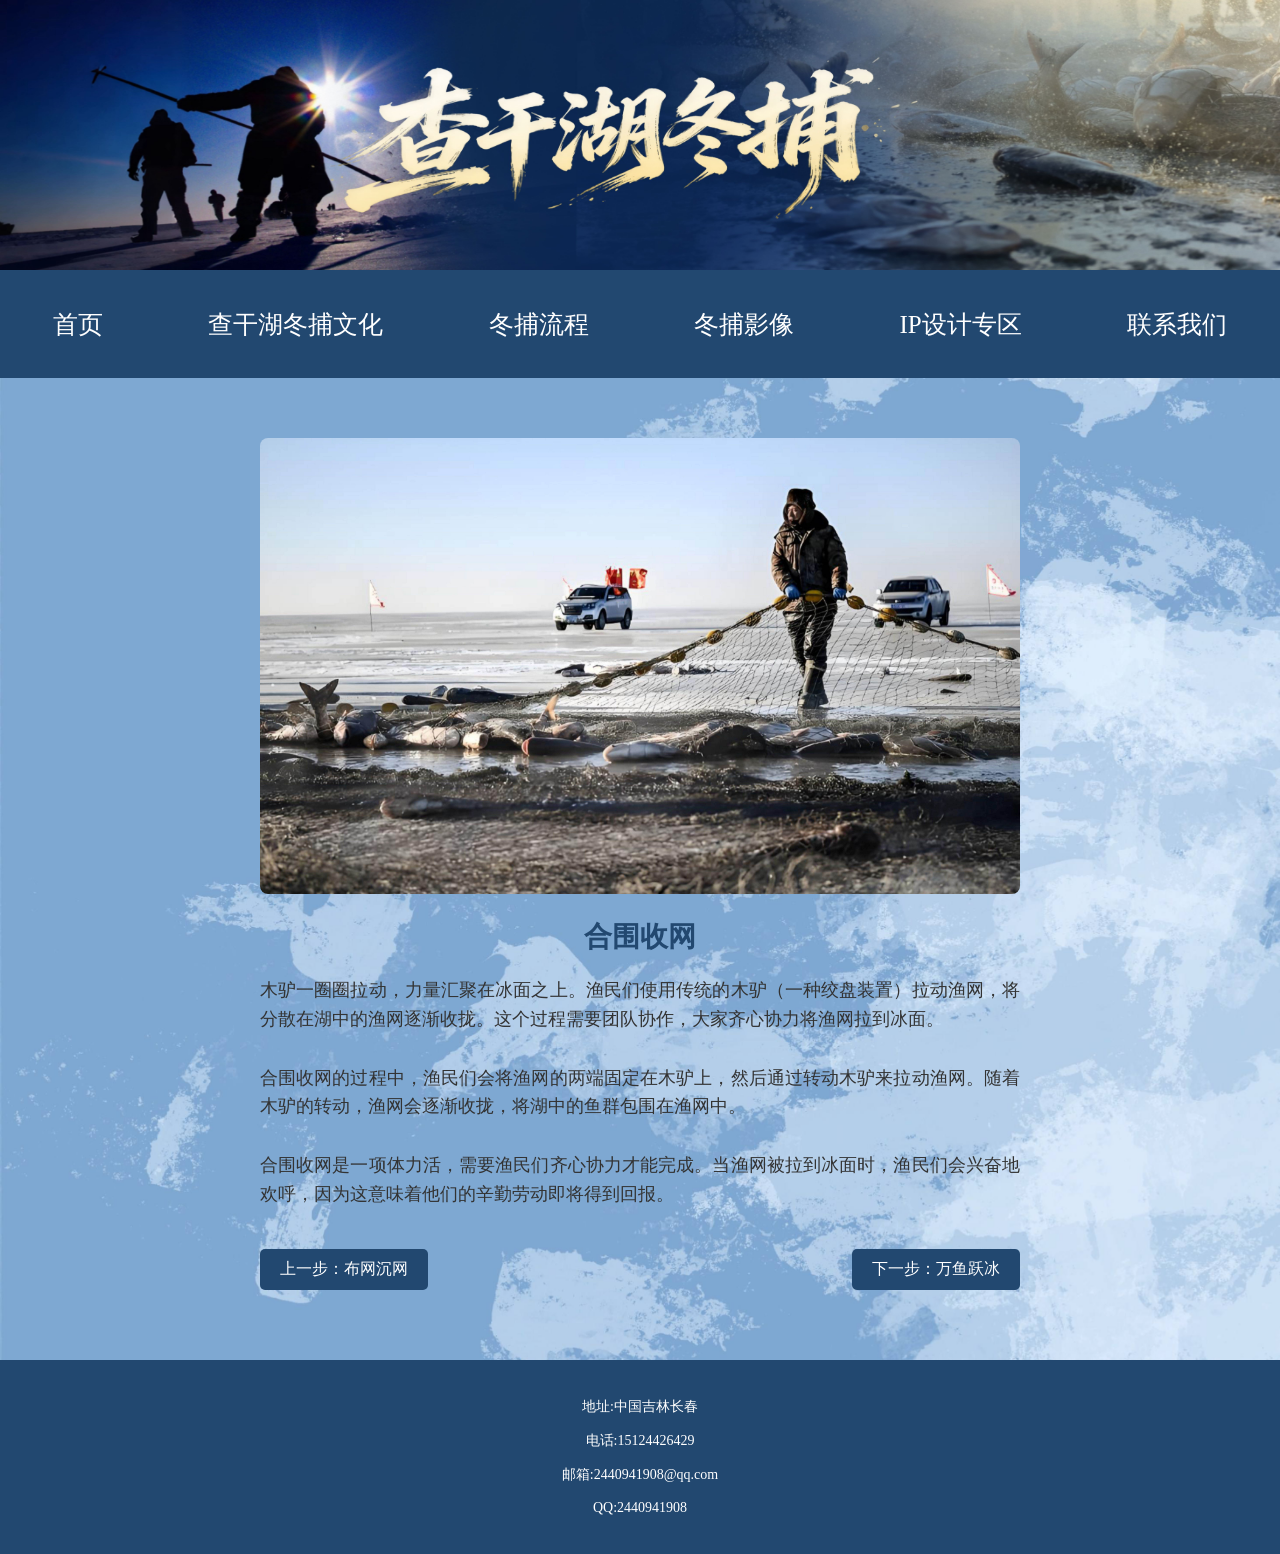
<file: webs/liucheng4.html>
<!DOCTYPE html>
<html lang="en">
<head>
    <meta charset="UTF-8">
    <meta name="viewport" content="width=device-width, initial-scale=1.0">
    <title>冬捕流程 - 合围收网</title>
    <link rel="stylesheet" href="../css/demo.css">
    <link rel="stylesheet" href="../css/lc.css">
    <style>
        .step-container {
            max-width: 800px;
            margin: 40px auto;
            padding: 20px;
            background-color: transparent;
            border-radius: 10px;
            box-shadow: none;
        }
        .step-content {
            text-align: center;
        }
        .step-content img {
            max-width: 100%;
            height: auto;
            border-radius: 8px;
            margin-bottom: 20px;
        }
        .step-content h2 {
            color: #224870;
            margin-bottom: 20px;
            font-size: 28px;
        }
        .step-content p {
            font-size: 18px;
            line-height: 1.6;
            color: #333;
            text-align: justify;
            margin-bottom: 30px;
        }
        .btn-container {
            display: flex;
            justify-content: space-between;
            margin-top: 40px;
        }
        .btn {
            padding: 10px 20px;
            background-color: #224870;
            color: white;
            text-decoration: none;
            border-radius: 5px;
            font-size: 16px;
            transition: background-color 0.3s ease;
        }
        .btn:hover {
            background-color: #1a365d;
        }
        .btn-home {
            background-color: #4CAF50;
        }
        .btn-home:hover {
            background-color: #45a049;
        }
    </style>
</head>
<body>
    <!-- 网页顶部 -->
    <div class="top">
        <img src="../pics/title.jpg" alt="">
    </div>
    
    <!-- 导航栏 -->
    <div class="navbar">
     <ul class="navlink">
        <li><a href="../index.html">首页</a></li>
          <li><a href="wenhua.html">查干湖冬捕文化</a></li>
            <li><a href="liucheng.html">冬捕流程</a></li>
              <li><a href="yingxiang.html">冬捕影像</a></li>
                <li><a href="ip.html">IP设计专区</a></li>
                <li><a href="contactus.html">联系我们</a></li>
       </ul>
       <img src="../pics/navbtn.jpeg" alt="" class="menu-btn">
    </div>
    <!--副标题-->


    <!-- 步骤内容 -->
    <div class="step-container">
        <div class="step-content">
            <img src="../pics/收网.jpg" alt="合围收网" loading="lazy">
            <h2>合围收网</h2>
            <p>木驴一圈圈拉动，力量汇聚在冰面之上。渔民们使用传统的木驴（一种绞盘装置）拉动渔网，将分散在湖中的渔网逐渐收拢。这个过程需要团队协作，大家齐心协力将渔网拉到冰面。</p>
            <p>合围收网的过程中，渔民们会将渔网的两端固定在木驴上，然后通过转动木驴来拉动渔网。随着木驴的转动，渔网会逐渐收拢，将湖中的鱼群包围在渔网中。</p>
            <p>合围收网是一项体力活，需要渔民们齐心协力才能完成。当渔网被拉到冰面时，渔民们会兴奋地欢呼，因为这意味着他们的辛勤劳动即将得到回报。</p>
        </div>
        <div class="btn-container">
            <a href="liucheng3.html" class="btn">上一步：布网沉网</a>
            <a href="liucheng5.html" class="btn">下一步：万鱼跃冰</a>
        </div>
    </div>

    <div class="footer">
        <div class="foot-content">
            <p>地址:中国吉林长春</p>
            <p>电话:15124426429</p>
            <p>邮箱:2440941908@qq.com</p>
            <p>QQ:2440941908</p>
        </div>
    </div>

    <script>
        document.addEventListener('DOMContentLoaded', function() {
            const menuBtn = document.querySelector('.menu-btn');
            const navlink = document.querySelector('.navlink');
            
            if (menuBtn && navlink) {
                menuBtn.addEventListener('click', function() {
                    navlink.classList.toggle('menu-btn');
                });
                
                const navLinks = document.querySelectorAll('.navlink a');
                navLinks.forEach(function(link) {
                    link.addEventListener('click', function() {
                        navlink.classList.remove('menu-btn');
                    });
                });
            }
        });
    </script>
</body>
</html>
</file>
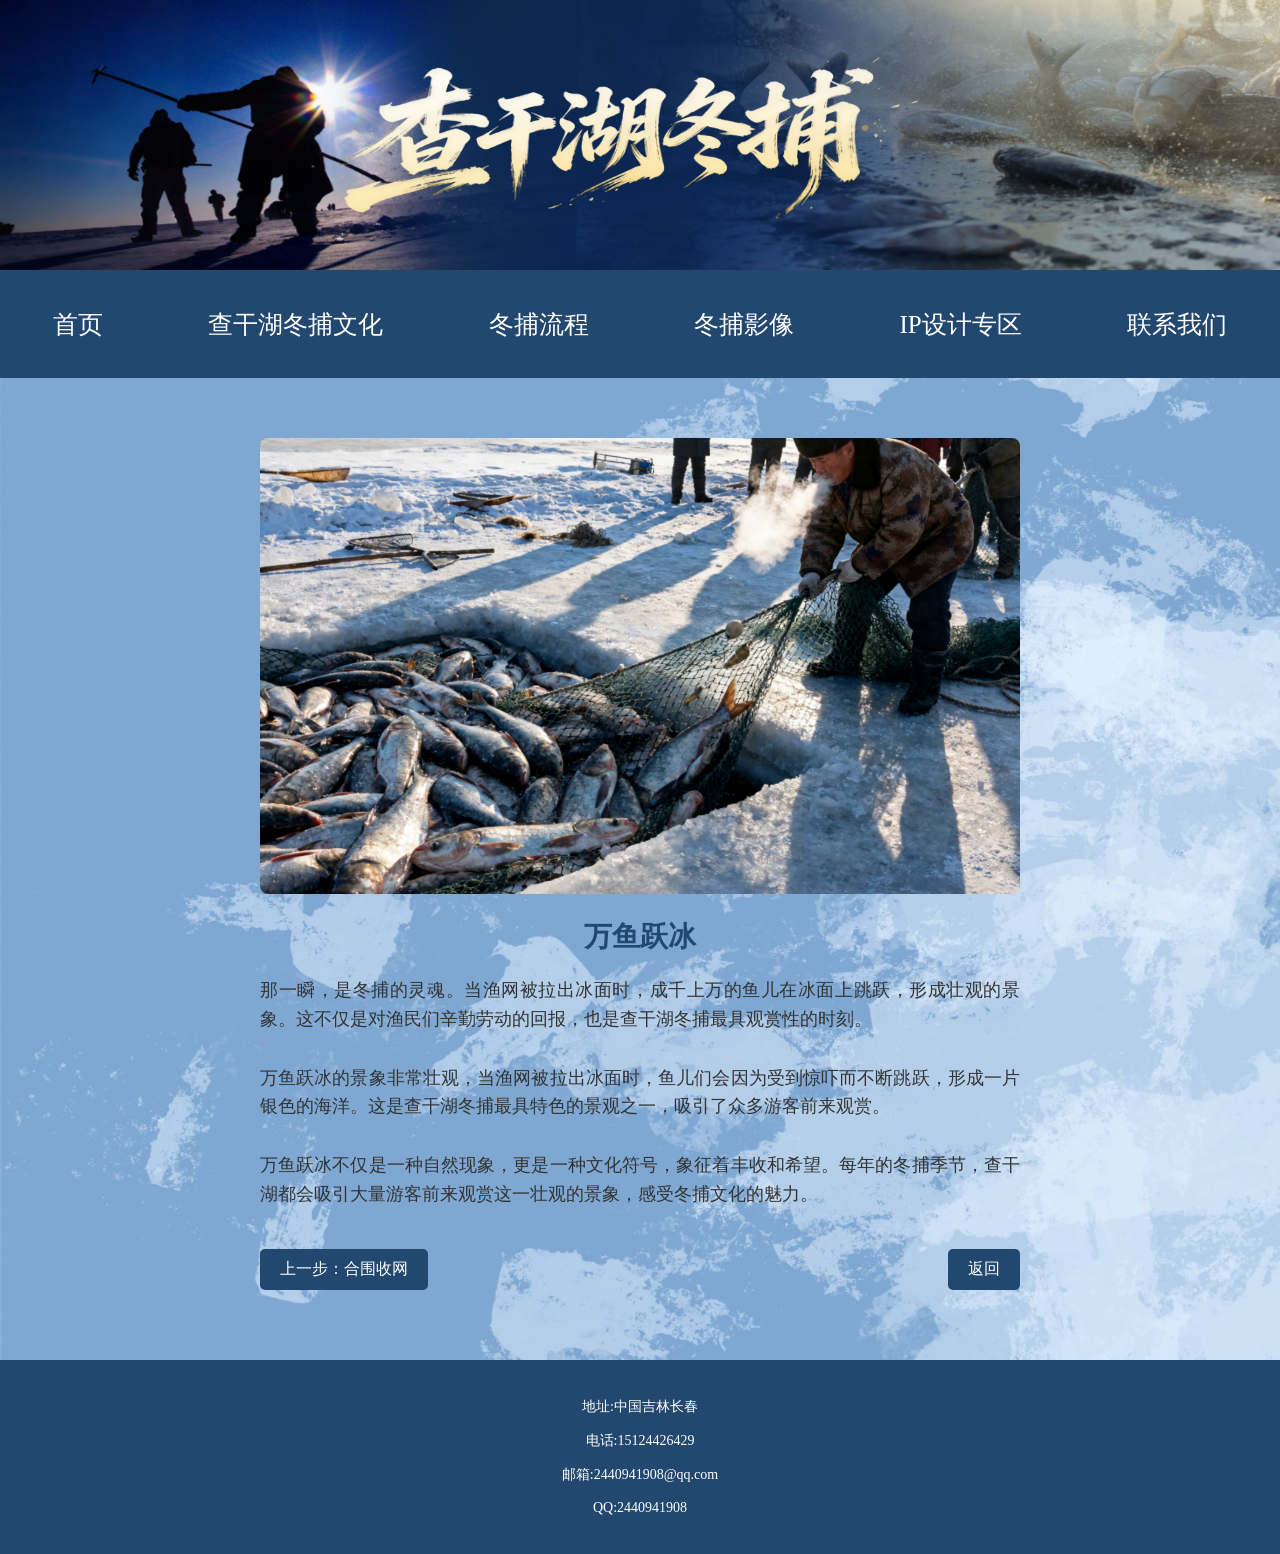
<file: webs/liucheng5.html>
<!DOCTYPE html>
<html lang="en">
<head>
    <meta charset="UTF-8">
    <meta name="viewport" content="width=device-width, initial-scale=1.0">
    <title>冬捕流程 - 万鱼跃冰</title>
    <link rel="stylesheet" href="../css/demo.css">
    <link rel="stylesheet" href="../css/lc.css">
    <style>
        .step-container {
            max-width: 800px;
            margin: 40px auto;
            padding: 20px;
            background-color: transparent;
            border-radius: 10px;
            box-shadow: none;
        }
        .step-content {
            text-align: center;
        }
        .step-content img {
            max-width: 100%;
            height: auto;
            border-radius: 8px;
            margin-bottom: 20px;
        }
        .step-content h2 {
            color: #224870;
            margin-bottom: 20px;
            font-size: 28px;
        }
        .step-content p {
            font-size: 18px;
            line-height: 1.6;
            color: #333;
            text-align: justify;
            margin-bottom: 30px;
        }
        .btn-container {
            display: flex;
            justify-content: space-between;
            margin-top: 40px;
        }
        .btn {
            padding: 10px 20px;
            background-color: #224870;
            color: white;
            text-decoration: none;
            border-radius: 5px;
            font-size: 16px;
            transition: background-color 0.3s ease;
        }
        .btn:hover {
            background-color: #1a365d;
        }

    </style>
</head>
<body>
    <!-- 网页顶部 -->
    <div class="top">
        <img src="../pics/title.jpg" alt="">
    </div>
    
    <!-- 导航栏 -->
    <div class="navbar">
     <ul class="navlink">
        <li><a href="../index.html">首页</a></li>
          <li><a href="wenhua.html">查干湖冬捕文化</a></li>
            <li><a href="liucheng.html">冬捕流程</a></li>
              <li><a href="yingxiang.html">冬捕影像</a></li>
                <li><a href="ip.html">IP设计专区</a></li>
                <li><a href="contactus.html">联系我们</a></li>
       </ul>
       <img src="../pics/navbtn.jpeg" alt="" class="menu-btn">
    </div>
    <!--副标题-->


    <!-- 步骤内容 -->
    <div class="step-container">
        <div class="step-content">
            <img src="../pics/万鱼跃冰.jpg" alt="万鱼跃冰" loading="lazy">
            <h2>万鱼跃冰</h2>
            <p>那一瞬，是冬捕的灵魂。当渔网被拉出冰面时，成千上万的鱼儿在冰面上跳跃，形成壮观的景象。这不仅是对渔民们辛勤劳动的回报，也是查干湖冬捕最具观赏性的时刻。</p>
            <p>万鱼跃冰的景象非常壮观，当渔网被拉出冰面时，鱼儿们会因为受到惊吓而不断跳跃，形成一片银色的海洋。这是查干湖冬捕最具特色的景观之一，吸引了众多游客前来观赏。</p>
            <p>万鱼跃冰不仅是一种自然现象，更是一种文化符号，象征着丰收和希望。每年的冬捕季节，查干湖都会吸引大量游客前来观赏这一壮观的景象，感受冬捕文化的魅力。</p>
        </div>
        <div class="btn-container">
            <a href="liucheng4.html" class="btn">上一步：合围收网</a>
            <a href="liucheng.html" class="btn">返回</a>
        </div>
    </div>

    <div class="footer">
        <div class="foot-content">
            <p>地址:中国吉林长春</p>
            <p>电话:15124426429</p>
            <p>邮箱:2440941908@qq.com</p>
            <p>QQ:2440941908</p>
        </div>
    </div>

    <script>
        document.addEventListener('DOMContentLoaded', function() {
            const menuBtn = document.querySelector('.menu-btn');
            const navlink = document.querySelector('.navlink');
            
            if (menuBtn && navlink) {
                menuBtn.addEventListener('click', function() {
                    navlink.classList.toggle('menu-btn');
                });
                
                const navLinks = document.querySelectorAll('.navlink a');
                navLinks.forEach(function(link) {
                    link.addEventListener('click', function() {
                        navlink.classList.remove('menu-btn');
                    });
                });
            }
        });
    </script>
</body>
</html>
</file>
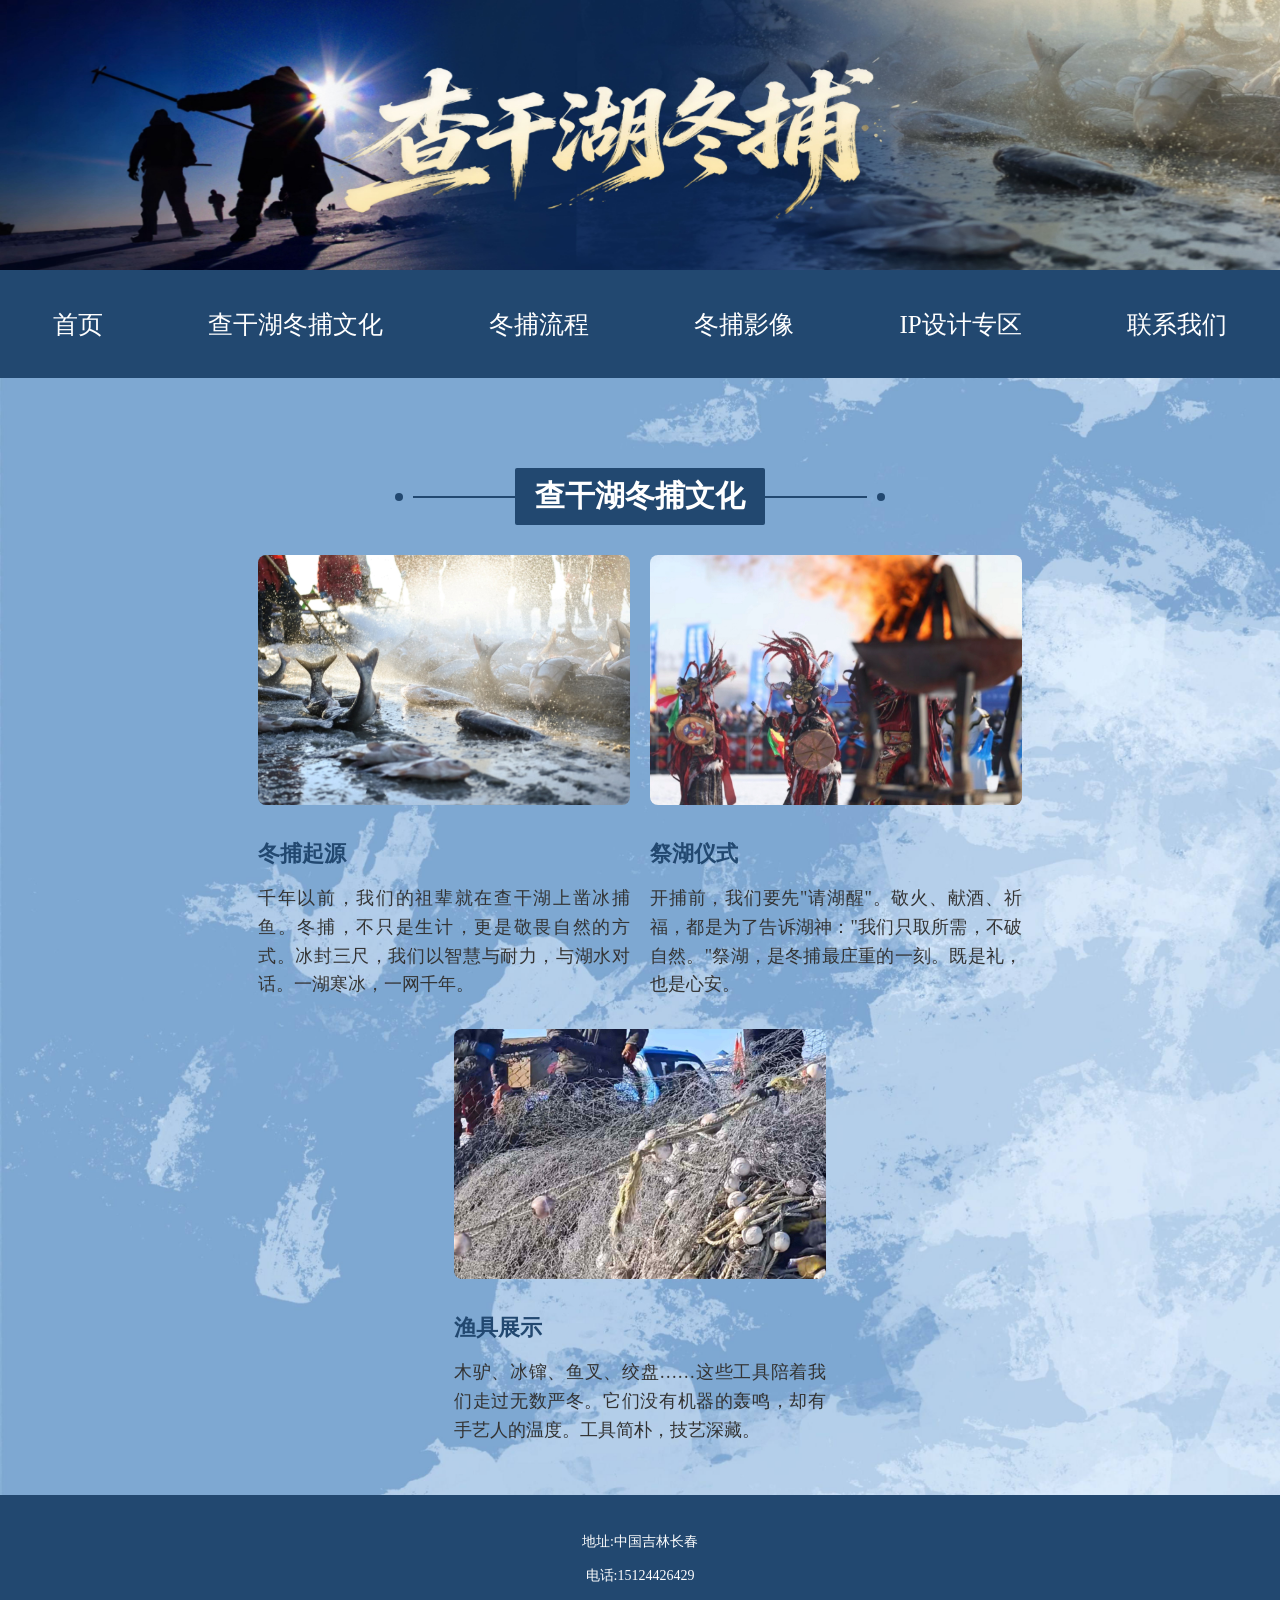
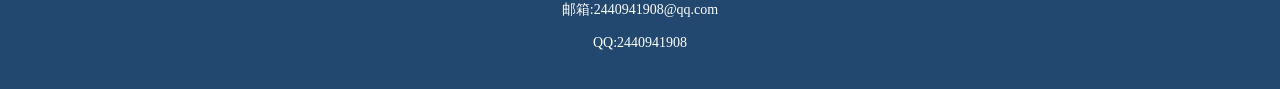
<file: webs/wenhua.html>
<!DOCTYPE html>
<html lang="en">
<head>
    <meta charset="UTF-8">
    <meta name="viewport" content="width=device-width, initial-scale=1.0">
    <title>查干湖冬捕文化</title>
    <link rel="stylesheet" href="../css/demo.css">
    <!-- <link rel="stylesheet" href="../css/wenhua.css"> -->
</head>
<body>
    <!-- 网页顶部 -->
    <div class="top">
        <img src="../pics/title.jpg" alt="">
    </div>
     
    <!-- 导航栏 -->
    <div class="navbar">
     <ul class="navlink">
        <li><a href="../index.html">首页</a></li>
          <li><a href="wenhua.html">查干湖冬捕文化</a></li>
            <li><a href="liucheng.html">冬捕流程</a></li>
              <li><a href="yingxiang.html">冬捕影像</a></li>
                <li><a href="ip.html">IP设计专区</a></li>
                <li><a href="contactus.html">联系我们</a></li>
       </ul>
       <img src="../pics/navbtn.jpeg" alt="" class="menu-btn">
    </div>
    <!--副标题-->
     <div class="title">
        <div class="title-dot"></div>
        <div class="title-line"></div>
        <div class="title-content">查干湖冬捕文化</div>
        <div class="title-line"></div>
        <div class="title-dot"></div>
     </div>

    <!-- 冬捕文化内容 -->
    <div class="big-box">
        <div class="box">
            <img src="../pics/冬捕起源.jpg" alt="" class="box-pic" loading="lazy">
            <a href="#">冬捕起源</a>
            <div class="box-content">
                <p>千年以前，我们的祖辈就在查干湖上凿冰捕鱼。冬捕，不只是生计，更是敬畏自然的方式。冰封三尺，我们以智慧与耐力，与湖水对话。一湖寒冰，一网千年。</p>
            </div>
        </div>

        <div class="box">
            <img src="../pics/祭湖仪式.jpg" alt="" class="box-pic" loading="lazy">
            <a href="#">祭湖仪式</a>
            <div class="box-content">
                <p>开捕前，我们要先"请湖醒"。敬火、献酒、祈福，都是为了告诉湖神："我们只取所需，不破自然。"祭湖，是冬捕最庄重的一刻。既是礼，也是心安。</p>
            </div>
        </div>
    </div>
    
    <div class="big-box">
        <div class="box">
            <img src="../pics/渔具展示.jpg" alt="" class="box-pic" loading="lazy">
            <a href="#">渔具展示</a>
            <div class="box-content">
                <p>木驴、冰镩、鱼叉、绞盘……这些工具陪着我们走过无数严冬。它们没有机器的轰鸣，却有手艺人的温度。工具简朴，技艺深藏。</p>
            </div>
        </div>
    </div>

    <div class="footer">
        <div class="foot-content">
            <p>地址:中国吉林长春</p>
            <p>电话:15124426429</p>
            <p>邮箱:2440941908@qq.com</p>
            <p>QQ:2440941908</p>
        </div>
    </div>

    <script>
        document.addEventListener('DOMContentLoaded', function() {
            const menuBtn = document.querySelector('.menu-btn');
            const navlink = document.querySelector('.navlink');
            
            if (menuBtn && navlink) {
                menuBtn.addEventListener('click', function() {
                    navlink.classList.toggle('menu-btn');
                });
                
                const navLinks = document.querySelectorAll('.navlink a');
                navLinks.forEach(function(link) {
                    link.addEventListener('click', function() {
                        navlink.classList.remove('menu-btn');
                    });
                });
            }
        });
    </script>
</body>
</html>
</file>
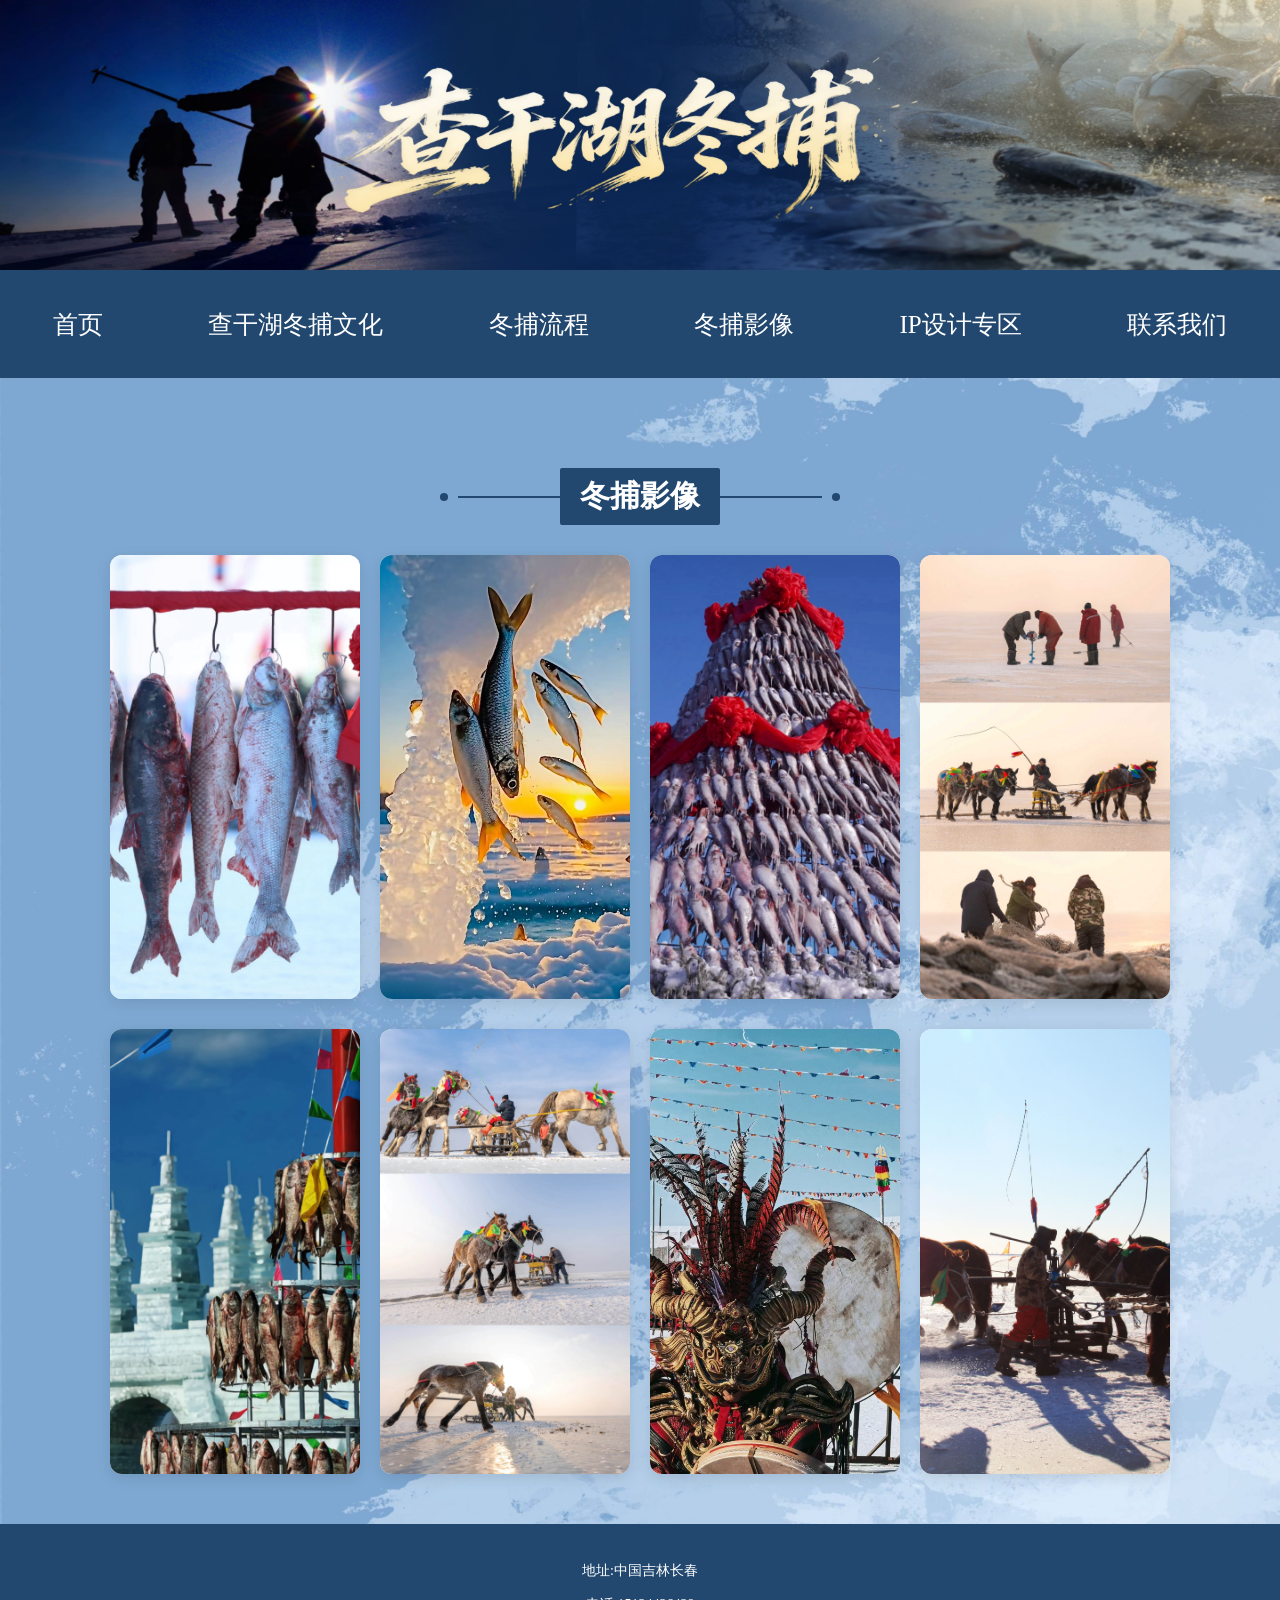
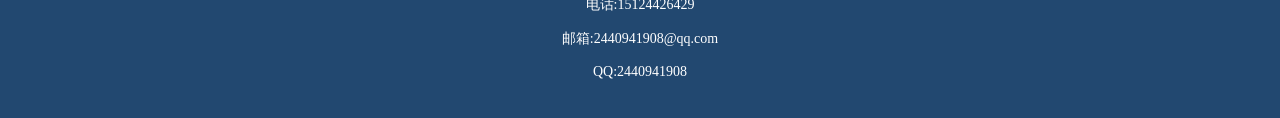
<file: webs/yingxiang.html>
<!DOCTYPE html>
<html lang="en">
<head>
    <meta charset="UTF-8">
    <meta name="viewport" content="width=device-width, initial-scale=1.0">
    <title>冬捕影像</title>
    <link rel="stylesheet" href="../css/demo.css">
    <link rel="stylesheet" href="../css/yingxiang.css">
</head>
<body>
    <!-- 网页顶部 -->
    <div class="top">
        <img src="../pics/title.jpg" alt="">
    </div>
     
    <!-- 导航栏 -->
    <div class="navbar">
     <ul class="navlink">
        <li><a href="../index.html">首页</a></li>
          <li><a href="wenhua.html">查干湖冬捕文化</a></li>
            <li><a href="liucheng.html">冬捕流程</a></li>
              <li><a href="yingxiang.html">冬捕影像</a></li>
                <li><a href="ip.html">IP设计专区</a></li>
                <li><a href="contactus.html">联系我们</a></li>
       </ul>
       <img src="../pics/navbtn.jpeg" alt="" class="menu-btn">
    </div>
    <!--副标题-->
     <div class="title">
        <div class="title-dot"></div>
        <div class="title-line"></div>
        <div class="title-content">冬捕影像</div>
        <div class="title-line"></div>
        <div class="title-dot"></div>
     </div>

    <!-- 冬捕影像内容 -->
     <div class="video-box">
        <div class="vi"><img src="../pics/vi1.jpg" alt="" loading="lazy"></div>
        <div class="vi"><img src="../pics/vi2.jpg" alt="" loading="lazy"></div>
        <div class="vi"><img src="../pics/vi3.jpg" alt="" loading="lazy"></div>
        <div class="vi"><img src="../pics/v4.jpg" alt="" loading="lazy"></div>
     </div>
     <div class="video-box">
        <div class="vi"><img src="../pics/v5.jpg" alt="" loading="lazy"></div>
        <div class="vi"><img src="../pics/v6.jpg" alt="" loading="lazy"></div>
        <div class="vi"><img src="../pics/v7.jpg" alt="" loading="lazy"></div>
        <div class="vi"><img src="../pics/v8.jpg" alt="" loading="lazy"></div>
     </div>

    <div class="footer">
        <div class="foot-content">
            <p>地址:中国吉林长春</p>
            <p>电话:15124426429</p>
            <p>邮箱:2440941908@qq.com</p>
            <p>QQ:2440941908</p>
        </div>
    </div>

    <script>
        document.addEventListener('DOMContentLoaded', function() {
            const menuBtn = document.querySelector('.menu-btn');
            const navlink = document.querySelector('.navlink');
            
            if (menuBtn && navlink) {
                menuBtn.addEventListener('click', function() {
                    navlink.classList.toggle('menu-btn');
                });
                
                const navLinks = document.querySelectorAll('.navlink a');
                navLinks.forEach(function(link) {
                    link.addEventListener('click', function() {
                        navlink.classList.remove('menu-btn');
                    });
                });
            }
        });
    </script>
</body>
</html>
</file>
<file: css/demo.css>
@font-face {
    font-family: kaiti;
    src: url(./zhengkai.v1.001.woff);
}
*{   margin: 0;
    padding: 0;
    box-sizing: border-box;
    list-style: none; 
    font-family: kaiti;
    
}
body{
    background-image: url(../pics/背景图.jpg);
    background-size: cover;
}


.top{
    width: 100vw;
    background-color: white;
    height: 30vh;
    }

.top img{
    width: 100%;
    height: 100%;
    overflow: hidden;
}



.navbar{
    width: 100vw;
    color: white;

}

a{
    text-decoration: none;
    color: white;
}
ul{
    list-style: none;
}

.navlink{
    display: flex;
    justify-content: space-around;
    align-items: center;
    background-color: #224870;
    width: 100%;
    height: 12vh;
    
}

.navlink li{
    margin: 0 20px !important;
    padding: 8px 10px !important;
    text-align: center !important;
    font-size: 25px !important;
    font-weight: normal !important;
}
.navlink li:hover{
    background-color: gray;
    border-radius: 10px;
    font-weight: 700;
}
.menu-btn{
    position: absolute;
    margin-left: 3px;
    top: 2px;
    right: 4px;
    width: 40px;
    cursor: pointer;
    display: none;
}
/* 标题部分 */
.title{
    margin-top: 10vh;
    width:100vw;
    display: flex;
    align-items: center;
    justify-content: center;

}
.title-line{
    height: 2px;
    background-color: #224870;
    width: 8vw;
}
.title-dot{
    width: 8px;
    height: 8px;
    background-color: #224870;
    border-radius: 50%;
    margin: 0 10px;
}
.title-content{
    background-color: #224870;
    color: white;
    padding: 8px 20px;
    font-size: 30px;
    font-weight: bold;
    border-radius: 2px;
    text-align: center;
    
}

section{
    width: 80%;
    margin: 80px auto;
}



/* 冬捕文化盒子 */
.big-box{
    width: 100%;
    display: flex;
    justify-content: center;
    gap: 20px;
    padding: 0 20px;
    box-sizing: border-box;
    margin: 30px 0;
}

.box{
    width: 30%;
    min-width: 250px;
    height: auto;
    margin: 0;
    padding: 0;
    border-radius: 0;
    box-shadow: none;
    transition: none;
}

.box:hover{
    transform: none;
    box-shadow: none;
}

.box-pro{
    width: 30%;
    min-width: 250px;
    height: auto;
    margin: 0;
    padding: 0;
    border-radius: 0;
    box-shadow: none;
    transition: none;
}

.box-pro:hover{
    transform: none;
    box-shadow: none;
}

.box a,.box-pro a{
    display: block;
    margin-top: 15px;
    color: #224870;
    font-size: 22px;
    font-weight: bold;
    text-align: left;
    text-decoration: none;
    transition: color 0.3s ease;
}

.box a:hover,.box-pro a:hover{
    color: #1a365d;
}

.box-pic{
    width: 100%;
    height: 250px;
    object-fit: cover;
    margin-bottom: 15px;
    border-radius: 8px;
    transition: transform 0.3s ease;
}

.box:hover .box-pic,.box-pro:hover .box-pic{
    transform: scale(1.02);
}

.box-pro .box-pic{
    height: 220px;
}

.box-content p{
    margin-top: 15px;
    font-size: 18px;
    line-height: 1.6;
    color: #333;
    text-align: justify;
}

/* 冬捕影像 */
.video-box{
    width: 100%;
    display: grid;
    grid-template-columns: repeat(auto-fit, minmax(200px, 1fr));
    gap: 15px;
    padding: 0 20px;
    box-sizing: border-box;
    margin: 40px 0;
    justify-items: center;
}

/* 电脑尺寸下的布局优化 */
@media only screen and (min-width: 1200px){
    .video-box{
        grid-template-columns: repeat(4, 1fr);
        gap: 20px;
    }
}

.video-box .vi{
    width: 100%;
    max-width: 250px;
    aspect-ratio: 9/16;
    margin: 0;
    background-color: white;
    border-radius: 12px;
    overflow: hidden;
    box-shadow: 0 4px 15px rgba(0,0,0,0.1);
    transition: transform 0.3s ease, box-shadow 0.3s ease;
}

.video-box .vi:hover{
    transform: translateY(-5px);
    box-shadow: 0 8px 25px rgba(0,0,0,0.15);
}

.video-box .vi img{
    width: 100%;
    height: 100%;
    object-fit: cover;
    border-radius: 8px;
}

/* 对于手机屏幕的响应式调整 */
@media only screen and (max-width: 767px){
    .video-box,.design{
        grid-template-columns: repeat(auto-fit, minmax(150px, 1fr));
        gap: 3px;
        padding: 0 3px;
    }
    
    .video-box .vi,.design .show{
        max-width: 200px;
    }
}

@media only screen and (max-width: 400px){
    .video-box,.design{
        grid-template-columns: 1fr 1fr;
        gap: 3px;
        padding: 0 3px;
    }
    
    .video-box .vi,.design .show{
        max-width: 150px;
    }
}

/* 底部 */
.footer{
    height: auto;
    min-height: 120px;
    width: 100%;
    background-color: #224870;
    padding: 30px 20px;
    display: flex;
    justify-content: center;
    align-items: center;
    color: white;
    box-sizing: border-box;
    margin-top: 50px;
}

.foot-content{
    text-align: center;
    display: flex;
    flex-direction: column;
    justify-content: center;
    align-items: center;
}

.foot-content p{
    font-size: 14px;
    margin: 8px 0;
    color: white;
    font-weight: normal;
}

@media only screen and (max-width: 768px){
    .footer{
        padding: 20px 15px;
        min-height: 100px;
    }
    
    .foot-content p{
        font-size: 14px;
        margin: 6px 0;
    }
}
.design{
    width: 100%;
    display: grid;
    grid-template-columns: repeat(auto-fit, minmax(200px, 1fr));
    gap: 15px;
    padding: 0 20px;
    box-sizing: border-box;
    margin: 40px 0;
    justify-items: center;
}

/* 电脑尺寸下的布局优化 */
@media only screen and (min-width: 1200px){
    .design{
        grid-template-columns: repeat(4, 1fr);
        gap: 20px;
    }
}
.show{
    width: 100%;
    max-width: 250px;
    aspect-ratio: 9/16;
    margin: 0;
    background-color: white;
    border-radius: 12px;
    overflow: hidden;
    box-shadow: 0 4px 15px rgba(0,0,0,0.1);
    transition: transform 0.3s ease, box-shadow 0.3s ease;
}
.show:hover{
    transform: translateY(-5px);
    box-shadow: 0 8px 25px rgba(0,0,0,0.15);
}
.show img{
    width: 100%;
    height: 100%;
    object-fit: cover;
    border-radius: 8px;
}

/* 网格布局会自动处理响应式设计 */
/* 对于不同屏幕尺寸的微调 */
@media only screen and (max-width: 767px){
    .design{
        grid-template-columns: repeat(auto-fit, minmax(150px, 1fr));
        gap: 10px;
        padding: 0 10px;
    }
    
    .show,.vi{
        max-width: 200px;
    }
}

@media only screen and (max-width: 400px){
    .design{
        grid-template-columns: 1fr 1fr;
        gap: 10px;
        padding: 0 10px;
    }
    
    .show,.vi{
        max-width: 150px;
    }
}
/* 媒体响应 */
/* 大屏设备保持原布局 */

/* 平板设备 */
@media only screen and (max-width: 991px) and (min-width: 768px){
    .title-content{
        font-size: 24px;
    }
    .navlink li{
        font-size: 25px !important;
        margin: 0 15px !important;
        font-weight: normal !important;
    }
    .box a,.box-pro a{
        font-size: 22px;
    }
    .box-content p{
        font-size: 16px;
    }
    /* 平板上一行两个布局 */
    .big-box{
        display: flex;
        flex-wrap: wrap;
        justify-content: space-between;
        gap: 20px;
        padding: 0 20px;
    }
    
    /* 所有big-box保持一行两个布局 */
    .big-box .box,
    .big-box .box-pro{
        width: calc(50% - 10px);
        margin: 0;
    }
    
    /* 确保冬捕流程部分的布局正确 */
    .big-box{
        display: flex;
        flex-wrap: wrap;
        justify-content: space-between;
        gap: 20px;
        padding: 0 20px;
    }
    
    /* 让只有一个盒子的big-box居中显示 */
    .big-box:has(.box-pro:only-child){
        justify-content: center;
    }
    
    .big-box:has(.box-pro:only-child) .box-pro{
        width: 50%;
        min-width: 300px;
    }
    .video-box,.design{
        display: flex;
        flex-wrap: wrap;
        justify-content: space-between;
        gap: 20px;
        padding: 0 20px;
    }
    .video-box .vi,.show{
        width: calc(50% - 10px);
        margin: 0;
    }
}

/* 手机设备 */
@media only screen and (max-width:850px){
    .top{
        margin-bottom: 0;
        height: 20vh;
    }
    .top img {
        height: 20vh;
    }

    .navbar{
        padding: 0;

    }
    .title-content,.title-dot,.title-line{
        margin-top:20px;
        
        
    }
    .title-content{
        font-size: 18px;
    }
    
    /* 冬捕文化框框与海报的距离 */
    .big-box{
        margin-top:15px;
        margin-bottom: 25px;
    }
    
    .navlink{
        flex-direction: column;
        width: 100%;
        height: 100vh;
        justify-content: center;
        background-color: rgba(34, 72, 112, 0.95);
        background-image: none;
        position: fixed;
        top: 0;
        left: 0;
        z-index: 9999;
        transform: translateY(-100%);
        transition: transform 0.5s ease;

    }
    .navlink.menu-btn{
        transform: translateY(0);
    }
    .menu-btn{
        margin-top: 0;
        display: block;

    }
    
    .navlink li{
        margin: 30px auto !important;
        font-size: 20px !important;
        font-weight: normal !important;
    }
    
    /* 手机上一行两个布局 */
    .big-box{
        display: flex;
        flex-wrap: wrap;
        justify-content: space-between;
        margin-top:20px;
        margin-bottom: 30px;
        padding: 0 10px;
        gap: 8px;
    }
    
    .box,.box-pro{
        width: 48%;
        min-width: 150px;
        height: auto;
        margin: 0;
        float: none;
        padding: 0;
        border-radius: 0;
        box-shadow: none;
        transition: none;
    }
    
    .box:hover,.box-pro:hover{
        transform: none;
        box-shadow: none;
    }
    
    .box a,.box-pro a{
        font-size: 16px;
        margin-top: 8px;
        text-align: left;
        color: #224870;
        font-weight: bold;
    }
    
    .box-content p{
        font-size: 13px;
        line-height: 1.4;
        margin-top: 6px;
        color: #333;
        text-align: justify;
    }
    
    .box-pic{
        width: 100%;
        height: auto;
        max-height: 100px;
        object-fit: cover;
        margin-bottom: 8px;
        border-radius: 0;
        transition: none;
    }
    
    .box:hover .box-pic,.box-pro:hover .box-pic{
        transform: none;
    }
    
    .box-pro .box-pic{
        max-height: 80px;
    }
    
    /* 为窄屏手机添加特殊样式 */
    @media only screen and (max-width: 360px){
        .box,.box-pro{
            width: 100%;
            margin-bottom: 15px;
        }
        .box-pic{
            max-height: 120px;
        }
        .box-pro .box-pic{
            max-height: 100px;
        }
    }
    
    /* 视频和设计部分一行两个 */
    .video-box,.design{
        display: flex;
        flex-wrap: wrap;
        justify-content: space-between;
        padding: 0 15px;
        gap: 15px;
        margin: 30px 0;
    }
    
    .video-box .vi,.show{
        width: calc(50% - 8px);
        height: 200px;
        margin: 0;
        float: none;
        border-radius: 8px;
        overflow: hidden;
    }
    
    .video-box .vi img,.show img{
        width: 100%;
        height: 100%;
        object-fit: cover;
    }
    
    /* 底部文字大小调整 */
    .foot-left h1{
        font-size: 28px;
        margin-bottom: 10px;
    }
    
    .foot-left h3{
        font-size: 18px;
        word-spacing: 1rem;
        margin: 5px 0;
    }
    
    .footer{
        padding: 30px 20px;
        height: auto;
    }

}
</file>
<file: css/contactus.css>
@font-face {
    font-family: kaiti;
    src: url(./zhengkai.v1.001.woff);
}*{   margin: 0;
    padding: 0;
    box-sizing: border-box;
    list-style: none; 
    font-family: kaiti;
    
}

/* 导航栏样式 */
.navbar{
    width: 100vw;
    color: white;

}

a{
    text-decoration: none;
    color: white;
}
ul{
    list-style: none;
}

.navlink{
    display: flex;
    justify-content: space-around;
    align-items: center;
    background-color: #224870;
    width: 100%;
    height: 12vh;
    
}

.navlink li{
    margin: 0 20px;
    padding: 8px 10px;
    text-align: center;
    font-size: 25px !important;
    font-weight: normal;
}
.navlink li:hover{
    background-color: gray;
    border-radius: 10px;
    font-weight: 700;
}
.menu-btn{
    position: absolute;
    margin-left: 3px;
    top: 2px;
    right: 4px;
    width: 40px;
    cursor: pointer;
    display: none;
}
/* 标题部分 */
.title{
    margin-top: 10vh;
    width:100vw;
    display: flex;
    align-items: center;
    justify-content: center;

}
.title-line{
    height: 2px;
    background-color: #224870;
    width: 8vw;
}
.title-dot{
    width: 8px;
    height: 8px;
    background-color: #224870;
    border-radius: 50%;
    margin: 0 10px;
}
.title-content{
    background-color: #224870;
    color: white;
    padding: 8px 20px;
    font-size: 30px;
    font-weight: bold;
    border-radius: 2px;
    text-align: center;
    
}

/* 媒体响应 */
/* 平板设备 */
@media only screen and (max-width: 991px) and (min-width: 768px){
    .title-content{
        font-size: 24px;
    }
    .navlink li{
        font-size: 25px !important;
        margin: 0 15px;
        font-weight: normal;
    }
}

/* 手机设备 */
@media only screen and (max-width:850px){
    .navlink{
        flex-direction: column;
        width: 100%;
        height: 100vh;
        justify-content: center;
        background-color: rgba(34, 72, 112, 0.95);
        background-image: none;
        position: fixed;
        top: 0;
        left: 0;
        z-index: 9999;
        transform: translateY(-100%);
        transition: transform 0.5s ease;

    }
    .navlink.menu-btn{
        transform: translateY(0);
    }
    .menu-btn{
        margin-top: 0;
        display: block;

    }
    
    .navlink li{
        margin: 30px auto;
        font-size: 20px !important;
        font-weight: normal;
    }
}

/* 联系我们内容 */
.contact-content{
    width: 100%;
    display: flex;
    flex-direction: column;
    justify-content: center;
    align-items: center;
    padding: 40px 20px;
    box-sizing: border-box;
    margin: 30px 0;
}

.contact-info{
    background-color: white;
    padding: 40px;
    border-radius: 10px;
    box-shadow: 0 3px 10px rgba(0,0,0,0.1);
    max-width: 600px;
    width: 100%;
    text-align: center;
}

.contact-info h1{
    font-size: 28px;
    margin-bottom: 30px;
    color: #224870;
}

.contact-info h3{
    font-size: 18px;
    margin-bottom: 15px;
    color: #333;
    font-weight: normal;
}

.map-container{
    width: 100%;
    max-width: 600px;
    height: 300px;
    margin-top: 30px;
    border-radius: 10px;
    overflow: hidden;
    box-shadow: 0 3px 10px rgba(0,0,0,0.1);
}

.map-iframe{
    width: 100%;
    height: 100%;
    border: none;
}

/* 媒体响应 */
/* 平板设备 */
@media only screen and (max-width: 991px) and (min-width: 768px){
    .contact-info{
        padding: 30px;
    }
    
    .contact-info h1{
        font-size: 24px;
    }
    
    .contact-info h3{
        font-size: 16px;
        margin-bottom: 10px;
    }
    
    .map-container{
        height: 250px;
        margin-top: 20px;
    }
}

/* 手机设备 */
@media only screen and (max-width:850px){
    .contact-content{
        padding: 20px 10px;
        margin: 20px 0;
    }
    
    .contact-info{
        padding: 20px;
    }
    
    .contact-info h1{
        font-size: 22px;
        margin-bottom: 20px;
    }
    
    .contact-info h3{
        font-size: 14px;
        margin-bottom: 10px;
    }
    
    .map-container{
        height: 200px;
        margin-top: 15px;
    }
}

/* 底部 */
.footer{
    height: auto;
    min-height: 250px;
    width: 100%;
    background-color: #224870;
    padding: 40px 30px;
    display: flex;
    justify-content: space-between;
    color: white;
    box-sizing: border-box;
    margin-top: 50px;
}

.foot-left{
    flex: 1;
    min-width: 300px;
}

.foot-left h1{
    font-size: 28px;
    margin-bottom: 20px;
    color: white;
}

.foot-left h3{
    font-size: 18px;
    margin-bottom: 10px;
    color: white;
    font-weight: normal;
}

.foot-right{
    flex: 1;
    min-width: 300px;
}

@media only screen and (max-width: 768px){
    .footer{
        flex-direction: column;
        padding: 30px 20px;
        text-align: left;
    }
    
    .foot-left{
        width: 100%;
        margin-bottom: 20px;
    }
    
    .foot-right{
        width: 100%;
    }
}
</file>
<file: css/ip.css>
@font-face {
    font-family: kaiti;
    src: url(./zhengkai.v1.001.woff);
}*{   margin: 0;
    padding: 0;
    box-sizing: border-box;
    list-style: none; 
    font-family: kaiti;
    
}

/* IP设计专区 */
.design{
    width: 100%;
    display: flex;
    flex-wrap: wrap;
    justify-content: center;
    gap: 20px;
    padding: 0 20px;
    box-sizing: border-box;
    margin: 30px 0;
}

.design .show{
    width: calc(50% - 10px);
    min-width: 250px;
    aspect-ratio: 9/16;
    margin: 0;
    transition: transform 0.3s ease;
}

.design .show:hover{
    transform: translateY(-5px);
}

.design .show img{
    width: 100%;
    height: 100%;
    object-fit: cover;
    border-radius: 8px;
}

/* 媒体响应 */
/* 平板设备 */
@media only screen and (max-width: 991px) and (min-width: 768px){
    .design{
        gap: 15px;
        padding: 0 15px;
    }
    
    .design .show{
        width: calc(50% - 7.5px);
        min-width: 200px;
    }
}

/* 手机设备 */
@media only screen and (max-width:850px){
    .design{
        display: flex;
        flex-wrap: wrap;
        justify-content: space-between;
        margin-top:20px;
        margin-bottom: 30px;
        padding: 0 10px;
        gap: 10px;
    }
    
    .design .show{
        width: calc(50% - 5px);
        min-width: 150px;
    }
    
    /* 对于非常窄的屏幕，确保至少显示两个 */
    @media only screen and (max-width: 360px){
        .design .show{
            width: 100%;
            margin-bottom: 15px;
        }
    }
}

/* 底部 */
.footer{
    height: auto;
    min-height: 120px;
    width: 100%;
    background-color: #224870;
    padding: 30px 20px;
    display: flex;
    justify-content: center;
    align-items: center;
    color: white;
    box-sizing: border-box;
    margin-top: 50px;
}

.foot-content{
    text-align: center;
    display: flex;
    flex-direction: column;
    justify-content: center;
    align-items: center;
}

.foot-content p{
    font-size: 14px;
    margin: 8px 0;
    color: white;
    font-weight: normal;
}

@media only screen and (max-width: 768px){
    .footer{
        padding: 20px 15px;
        min-height: 100px;
    }
    
    .foot-content p{
        font-size: 14px;
        margin: 6px 0;
    }
}
</file>
<file: css/lc.css>
@font-face {
    font-family: kaiti;
    src: url(./zhengkai.v1.001.woff);
}*{   margin: 0;
    padding: 0;
    box-sizing: border-box;
    list-style: none; 
    font-family: kaiti;
    
}

body{
    background-image: url(../pics/背景图.jpg);
    background-size: cover;
}
h3{
    font-size: 25px;
}


/* 冬捕流程盒子 */
.big-box{
    width: 100%;
    display: flex;
    justify-content: center;
    gap: 20px;
    padding: 0 20px;
    box-sizing: border-box;
    margin: 30px 0;
    flex-wrap: wrap;
}

.box-pro{
    width: calc(50% - 10px);
    min-width: 250px;
    height: auto;
    margin: 0;
    padding: 20px;
    transition: transform 0.3s ease;
}

.box-pro:hover{
    transform: translateY(-5px);
}

.box-pro a{
    display: block;
    margin-top: 15px;
    color: #224870;
    font-size: 22px;
    font-weight: bold;
    text-align: left;
    text-decoration: none;
    transition: color 0.3s ease;
}

.box-pro a:hover{
    color: #1a365d;
}

.box-pic{
    width: 100%;
    height: 250px;
    object-fit: cover;
    margin-bottom: 15px;
    border-radius: 8px;
    transition: transform 0.3s ease;
}

.box-pro:hover .box-pic{
    transform: scale(1.02);
}

.box-content p{
    margin-top: 15px;
    font-size: 16px;
    line-height: 1.6;
    color: #333;
    text-align: justify;
}

/* 媒体响应 */
/* 平板设备 */
@media only screen and (max-width: 991px) and (min-width: 768px){
    .box-pro a{
        font-size: 22px;
    }
    .box-content p{
        font-size: 16px;
    }
    .box-pro{
        width: calc(50% - 10px);
        min-width: 200px;
    }
}

/* 手机设备 */
@media only screen and (max-width:850px){
    
    /* 手机上一行两个布局 */
    .big-box{
        display: flex;
        flex-wrap: wrap;
        justify-content: space-between;
        margin-top:20px;
        margin-bottom: 30px;
        padding: 0 10px;
        gap: 10px;
    }
    
    .box-pro{
        width: calc(50% - 5px);
        min-width: 150px;
        height: auto;
        margin: 0;
        padding: 15px;
    }
    
    .box-pro a{
        font-size: 16px;
        margin-top: 12px;
        text-align: left;
        color: #224870;
        font-weight: bold;
    }
    
    .box-content p{
        font-size: 13px;
        line-height: 1.4;
        margin-top: 8px;
        color: #333;
        text-align: justify;
    }
    
    .box-pic{
        width: 100%;
        height: auto;
        max-height: 100px;
        object-fit: cover;
        margin-bottom: 8px;
        border-radius: 0;
        transition: none;
    }
    
    /* 对于非常窄的屏幕，确保至少显示两个 */
    @media only screen and (max-width: 360px){
        .box-pro{
            width: 100%;
            margin-bottom: 15px;
        }
        .box-pic{
            max-height: 120px;
        }
    }


/* 底部 */
.footer{
    height: auto;
    min-height: 120px;
    width: 100%;
    background-color: #224870;
    padding: 30px 20px;
    display: flex;
    justify-content: center;
    align-items: center;
    color: white;
    box-sizing: border-box;
    margin-top: 50px;
}

.foot-content{
    text-align: center;
    display: flex;
    flex-direction: column;
    justify-content: center;
    align-items: center;
}

.foot-content p{
    font-size: 14px;
    margin: 8px 0;
    color: white;
    font-weight: normal;
}

@media only screen and (max-width: 768px){
    .footer{
        padding: 20px 15px;
        min-height: 100px;
    }
    
    .foot-content p{
        font-size: 14px;
        margin: 6px 0;
    }
}
</file>
<file: css/wenhua.css>
@font-face {
    font-family: kaiti;
    src: url(./zhengkai.v1.001.woff);
}*{   margin: 0;
    padding: 0;
    box-sizing: border-box;
    list-style: none; 
    font-family: kaiti;
    
}

/* 冬捕文化盒子 */
.big-box{
    width: 100%;
    display: flex;
    justify-content: center;
    gap: 20px;
    padding: 0 20px;
    box-sizing: border-box;
    margin: 30px 0;
    flex-wrap: wrap;
}

.box{
    width: calc(50% - 10px);
    min-width: 250px;
    height: auto;
    margin: 0;
    padding: 20px;
    transition: transform 0.3s ease;
}

.box:hover{
    transform: translateY(-5px);
}

.box a{
    display: block;
    margin-top: 15px;
    color: #224870;
    font-size: 22px;
    font-weight: bold;
    text-align: left;
    text-decoration: none;
    transition: color 0.3s ease;
}

.box a:hover{
    color: #1a365d;
}

.box-pic{
    width: 100%;
    aspect-ratio: 9/16;
    object-fit: cover;
    margin-bottom: 15px;
    border-radius: 8px;
    transition: transform 0.3s ease;
}

.box:hover .box-pic{
    transform: scale(1.02);
}

.box-content p{
    margin-top: 15px;
    font-size: 16px;
    line-height: 1.6;
    color: #333;
    text-align: justify;
}

/* 媒体响应 */
/* 平板设备 */
@media only screen and (max-width: 991px) and (min-width: 768px){
    .box a{
        font-size: 22px;
    }
    .box-content p{
        font-size: 16px;
    }
    .box{
        width: calc(50% - 10px);
        min-width: 200px;
    }
}

/* 手机设备 */
@media only screen and (max-width:850px){
    /* 手机上一行两个布局 */
    .big-box{
        display: flex;
        flex-wrap: wrap;
        justify-content: space-between;
        margin-top:20px;
        margin-bottom: 30px;
        padding: 0 10px;
        gap: 10px;
    }
    
    .box{
        width: calc(50% - 5px);
        min-width: 150px;
        height: auto;
        margin: 0;
        padding: 15px;
        background-color: transparent;
        box-shadow: none;
        border-radius: 0;
    }
    
    .box a{
        font-size: 16px;
        margin-top: 12px;
        text-align: left;
        color: #224870;
        font-weight: bold;
    }
    
    .box-content p{
        font-size: 13px;
        line-height: 1.4;
        margin-top: 8px;
        color: #333;
        text-align: justify;
    }
    
    .box-pic{
        width: 100%;
        aspect-ratio: 9/16;
        object-fit: cover;
        margin-bottom: 10px;
        border-radius: 6px;
    }
    
    /* 对于非常窄的屏幕，确保至少显示两个 */
    @media only screen and (max-width: 360px){
        .box{
            width: 100%;
            margin-bottom: 15px;
        }
    }
}

/* 底部 */
.footer{
    height: auto;
    min-height: 120px;
    width: 100%;
    background-color: #224870;
    padding: 30px 20px;
    display: flex;
    justify-content: center;
    align-items: center;
    color: white;
    box-sizing: border-box;
    margin-top: 50px;
}

.foot-content{
    text-align: center;
    display: flex;
    flex-direction: column;
    justify-content: center;
    align-items: center;
}

.foot-content p{
    font-size: 14px;
    margin: 8px 0;
    color: white;
    font-weight: normal;
}

@media only screen and (max-width: 768px){
    .footer{
        padding: 20px 15px;
        min-height: 100px;
    }
    
    .foot-content p{
        font-size: 14px;
        margin: 6px 0;
    }
}
</file>
<file: css/yingxiang.css>
@font-face {
    font-family: kaiti;
    src: url(./zhengkai.v1.001.woff);
}*{   margin: 0;
    padding: 0;
    box-sizing: border-box;
    list-style: none; 
    font-family: kaiti;
    
}

/* 冬捕影像 */
.video-box{
    width: 100%;
    display: flex;
    flex-wrap: wrap;
    justify-content: center;
    gap: 20px;
    padding: 0 20px;
    box-sizing: border-box;
    margin: 30px 0;
}

.video-box .vi{
    width: calc(50% - 10px);
    min-width: 250px;
    aspect-ratio: 9/16;
    margin: 0;
    transition: transform 0.3s ease;
}

.video-box .vi:hover{
    transform: translateY(-5px);
}

.video-box .vi img{
    width: 100%;
    height: 100%;
    object-fit: cover;
    border-radius: 8px;
}

/* 媒体响应 */
/* 平板设备 */
@media only screen and (max-width: 991px) and (min-width: 768px){
    .video-box{
        gap: 15px;
        padding: 0 15px;
    }
    
    .video-box .vi{
        width: calc(50% - 7.5px);
        min-width: 200px;
    }
}

/* 手机设备 */
@media only screen and (max-width:850px){
    .video-box{
        display: flex;
        flex-wrap: wrap;
        justify-content: space-between;
        margin-top:20px;
        margin-bottom: 30px;
        padding: 0 10px;
        gap: 10px;
    }
    
    .video-box .vi{
        width: calc(50% - 5px);
        min-width: 150px;
    }
    
    /* 对于非常窄的屏幕，确保至少显示两个 */
    @media only screen and (max-width: 360px){
        .video-box .vi{
            width: 100%;
            margin-bottom: 15px;
        }
    }
}

/* 底部 */
.footer{
    height: auto;
    min-height: 120px;
    width: 100%;
    background-color: #224870;
    padding: 30px 20px;
    display: flex;
    justify-content: center;
    align-items: center;
    color: white;
    box-sizing: border-box;
    margin-top: 50px;
}

.foot-content{
    text-align: center;
    display: flex;
    flex-direction: column;
    justify-content: center;
    align-items: center;
}

.foot-content p{
    font-size: 14px;
    margin: 8px 0;
    color: white;
    font-weight: normal;
}

@media only screen and (max-width: 768px){
    .footer{
        padding: 20px 15px;
        min-height: 100px;
    }
    
    .foot-content p{
        font-size: 14px;
        margin: 6px 0;
    }
}
</file>
